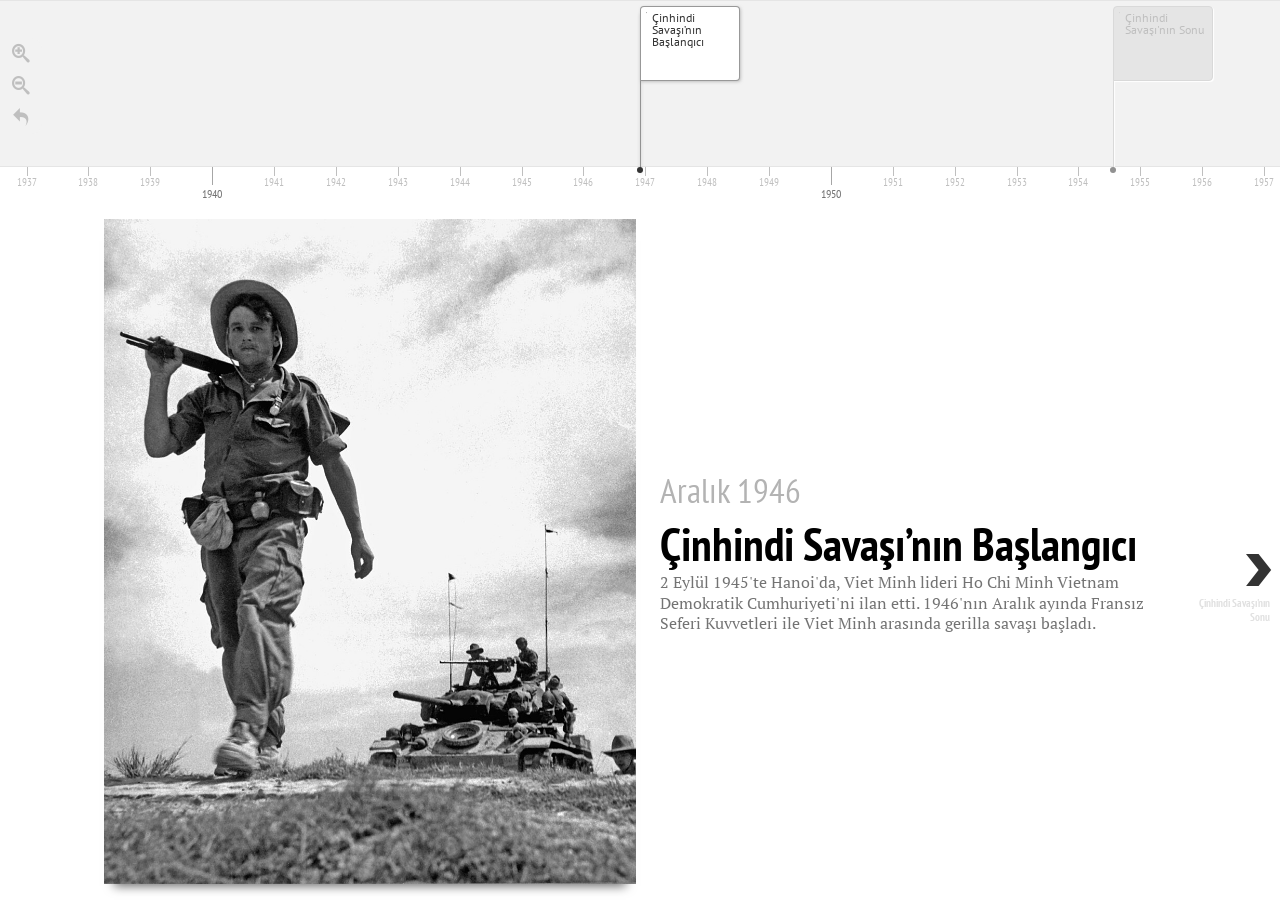
<file: index.html>
<!DOCTYPE html>
<html lang="tr" xmlns="http://www.w3.org/1999/xhtml">
<head><meta http-equiv="Content-Type" content="text/html; charset=utf-8" /><title>
</title>
	<link rel="canonical" href="https://ogmmateryal.eba.gov.tr" />
<meta name="apple-mobile-web-app-capable" content="yes" /><meta name="apple-touch-fullscreen" content="yes" /><meta name="viewport" content="width=device-width, initial-scale=1.0, maximum-scale=1.0" />
    <!-- CSS-->
    <link rel="stylesheet" href="panel/panel/js/timeline/css/timeline_v1.css" />
    <!--FONT-->
    <link rel="stylesheet" href="panel/panel/js/timeline/css/fonts/font.default_v1.css" />
    <!-- Style-->
    <style>
      html, body, form {
      	height:100%;
      	width:100%;
      	padding: 0px;
      	margin: 0px;
      }
      .tl-timeline {
      }
    </style>
    <!-- HTML5 shim, for IE6-8 support of HTML elements-->
    <!--if lt IE 9
    script(src='https://html5shim.googlecode.com/svn/trunk/html5.js')
    -->
    <script async="async" src="https://www.googletagmanager.com/gtag/js?id=UA-114103913-1"></script>
    <script>
        window.dataLayer = window.dataLayer || [];
        function gtag() { dataLayer.push(arguments); }
        gtag('js', new Date());
        gtag('config', 'UA-114103913-1');
    </script>
</head>
<body>
    <form method="post" action="index.html" id="form1">
<div class="aspNetHidden">
</div>
    <div id="timeline"></div>
    <!-- JavaScript-->
    <script src="panel/panel/js/timeline/js/timeline.js"></script>
    <script>
      var timeline = new TL.Timeline('timeline', 'panel/upload/temp/8047.js', {
      	timenav_position:"top"
      });
    </script>
<div class="aspNetHidden">
	<input type="hidden" name="__VIEWSTATEGENERATOR" id="__VIEWSTATEGENERATOR" value="EF9596D3" />
</div></form>

</html>
</file>
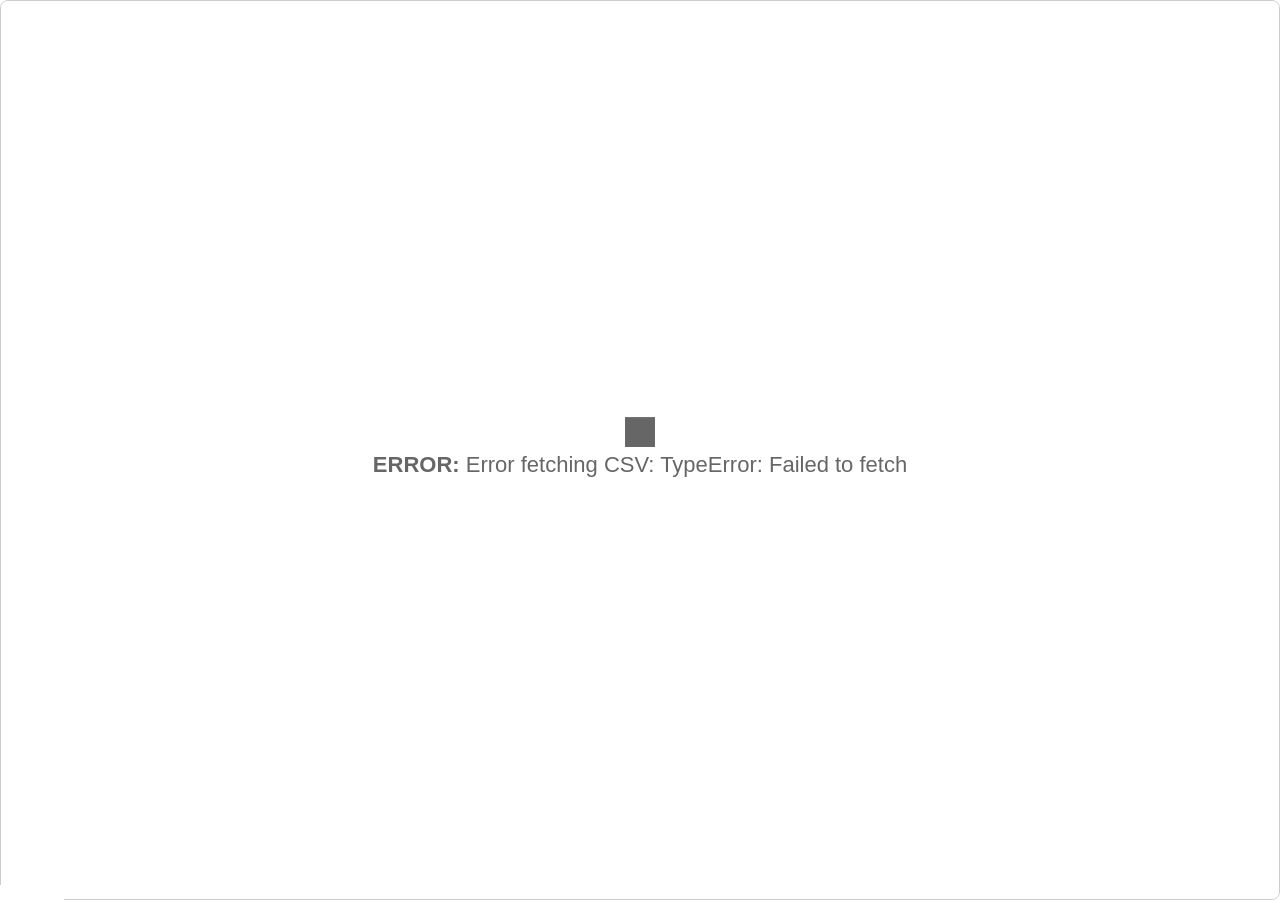
<file: index2.html>
<!DOCTYPE html>
<html lang="tr">
<head>
    <meta http-equiv="Content-Type" content="text/html; charset=UTF-8"/>
    <title>Zaman Çizelgesi</title>
    <link rel="canonical" href="https://cdn.knightlab.com" />
    <meta name="description" content="Zaman Çizelgesi">
    <meta name="apple-mobile-web-app-capable" content="yes">
    <meta name="apple-touch-fullscreen" content="yes">
    <meta name="viewport" content="width=device-width, initial-scale=1.0, maximum-scale=1.0">
    <meta name="author" content="Cresas emre">
    <meta name="author" content="Emre Çiftçioğlu">
    <!-- FAVICONS -->
    <link rel="apple-touch-icon" sizes="180x180" href="libs/orangeline/latest/assets/favicons/apple-touch-icon.png">
    <link rel="manifest" href="libs/orangeline/latest/assets/favicons/manifest.json">
    <link rel="mask-icon" href="libs/orangeline/latest/assets/favicons/safari-pinned-tab.svg" color="#5bbad5">
    
    <!-- Yerel JavaScript ve CSS Dosyaları -->
    <script id='timeline-script-tag' type="text/javascript" src="libs/timeline3/latest/js/timeline.js"></script>
    <link rel="stylesheet" href="libs/timeline3/latest/css/timeline.css">
    
    <base target="_blank">
    <!-- Style-->
    <style>
        html,
        body {
            width: 100%;
            height: 100%;
            padding: 0px;
            margin: 0px;
        }
        #timeline-embed {
            height: 100%;
        }
    </style>
    
    <style>
       .bottom-left-box {
            position: fixed;
            bottom: 0;
            left: 0;
            width: 1.7cm;
            height: 0.4cm;
            background-color: white;
            z-index: 9999; /* top */
        }
    </style>
</head>
<body>
    <!-- BEGIN Timeline Embed -->
    <div id="timeline-embed"></div>
    <div class="bottom-left-box"></div>
    <!-- Override -->
    <script type="text/javascript">
        function ready(tr) {
            if (document.readyState != 'loading') {
                tr();
            } else {
                document.addEventListener('DOMContentLoaded', tr);
            }
        }
        function setPageLanguage() {
            var lang = window.location.href.match(/&lang=([a-zA-Z]*?)&?/);
            if (lang) {
                document.getElementsByTagName('html')[0].setAttribute('lang', lang[1]);
            }
        }
        function computeEmbedPath() {
            var trim_point = window.location.href.indexOf('index.html');
            if (trim_point > 0) {
                return window.location.href.substring(0, trim_point); // supports https access via https://s3.amazonaws.com/cdn.knightlab.com/libs/timeline/latest/embed/index.html
            }
            return "https://cdn.knightlab.com/libs/timeline3/latest/";
        }
        function addOembedTag() {
            var oembed_link = document.createElement('link');
            oembed_link['rel'] = 'alternate';
            oembed_link['type'] = 'application/json+oembed';
            oembed_link['href'] = 'https://oembed.knightlab.com/timeline/?url=' + encodeURIComponent(window.location.href);
            document.head.appendChild(oembed_link);
        }
        function createEmbedDiv(containerId, width, height) {
            if (typeof(width) != 'string' && typeof(width) != 'number') {
                width = '100%'
            }
            if (typeof(height) != 'string' && typeof(height) != 'number') {
                height = '100%'
            }
            t = document.createElement('div');
            t.style.position = 'relative';
            te = document.getElementById(containerId);
            te.appendChild(t);
            te.classList.add("tl-timeline-embed");
            if (width.toString().match("%")) {
                te.style.width = width.split("%")[0] + "%";
            } else {
                width = Number(width) - 2;
                te.style.width = (width) + 'px';
            }
            if (height.toString().match("%")) {
                te.style.height = height;
                te.classList.add("tl-timeline-full-embed");
            } else if (width.toString().match("%")) {
                te.classList.add("tl-timeline-full-embed");
                height = Number(height) - 16;
                te.style.height = (height) + 'px';
            } else {
                height = height - 16;
                te.style.height = (height) + 'px';
            }
        }

        function optionsFromUrlParams() {
            var param_str = window.location.href.slice(window.location.href.indexOf('?') + 1);
            if (param_str.match('#')) {
                param_str = param_str.split('#')[0];
            }
            param_str = param_str.split('&');
            var url_vars = {}
            for (var i = 0; i < param_str.length; i++) {
                var uv = param_str[i].split('=');
                url_vars[uv[0]] = uv[1];
            }
            return url_vars;
        };

        ready(function() {
            setPageLanguage();
            var embed_path = computeEmbedPath();
            addOembedTag();
            var options = optionsFromUrlParams();
            createEmbedDiv('timeline-embed', options.width, options.height);
            
            // Spreadsheets LNK
            options.ga_measurement_id = 'G-LVEFKMG087';
            if (typeof options.source == 'undefined') {
                options.source = '1D4L2ZfekBLewFP47S8hEBaIEa49qRGDJkYBLqdIYbEg';
            }
            if (typeof options.font == 'undefined') {
                options.font = 'Default';
            }
            if (typeof options.lang == 'undefined') {
                options.lang = 'tr';
            }
            if (typeof options.initial_zoom == 'undefined') {
                options.initial_zoom = '2';
            }
            if (typeof options.height == 'undefined') {
                options.height = '650';
            }
            
            options.soundcite = true;
            window.options = options;
            window.timeline = new TL.Timeline('timeline-embed', options.source, options);
        });
    </script>
</body>
</html>
</file>
<file: panel/panel/js/timeline/css/timeline_v1.css>
/*
    TimelineJS - ver. 2017-12-15-16-48-40 - 2017-12-15
    Copyright (c) 2012-2016 Northwestern University
    a project of the Northwestern University Knight Lab, originally created by Zach Wise
    https://github.com/NUKnightLab/TimelineJS3
    This Source Code Form is subject to the terms of the Mozilla Public License, v. 2.0.
    If a copy of the MPL was not distributed with this file, You can obtain one at http://mozilla.org/MPL/2.0/.
*/
.tl-storyjs div * {
  -webkit-box-sizing: content-box;
  -moz-box-sizing: content-box;
  box-sizing: content-box;
}
.tl-storyjs .active,
.tl-storyjs .caption,
.tl-storyjs .content-container,
.tl-storyjs .credit,
.tl-storyjs .date,
.tl-storyjs .dot,
.tl-storyjs .era,
.tl-storyjs .flag,
.tl-storyjs .line,
.tl-storyjs .major,
.tl-storyjs .map,
.tl-storyjs .marker,
.tl-storyjs .media,
.tl-storyjs .message,
.tl-storyjs .minor,
.tl-storyjs .slider,
.tl-storyjs .start,
.tl-storyjs .text,
.tl-storyjs .time,
.tl-storyjs .title,
.tl-storyjs .tl-container,
.tl-storyjs .tl-feature,
.tl-storyjs .tl-feedback,
.tl-storyjs .tl-navigation,
.tl-storyjs .tl-slider,
.tl-storyjs .toolbar,
.tl-storyjs a,
.tl-storyjs abbr,
.tl-storyjs acronym,
.tl-storyjs address,
.tl-storyjs blockquote,
.tl-storyjs button,
.tl-storyjs caption,
.tl-storyjs cite,
.tl-storyjs code,
.tl-storyjs dd,
.tl-storyjs del,
.tl-storyjs dfn,
.tl-storyjs dl,
.tl-storyjs dt,
.tl-storyjs em,
.tl-storyjs fieldset,
.tl-storyjs form,
.tl-storyjs h1,
.tl-storyjs h2,
.tl-storyjs h3,
.tl-storyjs h4,
.tl-storyjs h5,
.tl-storyjs h6,
.tl-storyjs img,
.tl-storyjs label,
.tl-storyjs legend,
.tl-storyjs li,
.tl-storyjs ol,
.tl-storyjs p,
.tl-storyjs pre,
.tl-storyjs q,
.tl-storyjs s,
.tl-storyjs samp,
.tl-storyjs small,
.tl-storyjs strike,
.tl-storyjs strong,
.tl-storyjs sub,
.tl-storyjs sup,
.tl-storyjs table,
.tl-storyjs tbody,
.tl-storyjs td,
.tl-storyjs tfoot,
.tl-storyjs th,
.tl-storyjs thead,
.tl-storyjs tr,
.tl-storyjs tt,
.tl-storyjs ul,
.tl-storyjs var {
  margin: 0;
  padding: 0;
  border: 0;
  font-weight: 400;
  font-style: normal;
  font-size: 100%;
  line-height: 1;
  font-family: inherit;
  width: auto;
  float: none;
}
.tl-storyjs h1,
.tl-storyjs h2,
.tl-storyjs h3,
.tl-storyjs h4,
.tl-storyjs h5,
.tl-storyjs h6 {
  clear: none;
}
.tl-storyjs table {
  border-collapse: collapse;
  border-spacing: 0;
}
.tl-storyjs ol,
.tl-storyjs ul {
  list-style: none;
}
.tl-storyjs blockquote:after,
.tl-storyjs blockquote:before,
.tl-storyjs q:after,
.tl-storyjs q:before {
  content: "";
}
.tl-storyjs a:focus {
  outline: thin dotted;
}
.tl-storyjs a:active,
.tl-storyjs a:hover {
  outline: 0;
}
.tl-storyjs article,
.tl-storyjs aside,
.tl-storyjs details,
.tl-storyjs figcaption,
.tl-storyjs figure,
.tl-storyjs footer,
.tl-storyjs header,
.tl-storyjs hgroup,
.tl-storyjs nav,
.tl-storyjs section {
  display: block;
}
.tl-storyjs audio,
.tl-storyjs canvas,
.tl-storyjs video {
  display: inline-block;
}
.tl-storyjs audio:not([controls]) {
  display: none;
}
.tl-storyjs div {
  max-width: none;
}
.tl-storyjs sub,
.tl-storyjs sup {
  font-size: 75%;
  line-height: 0;
  position: relative;
  vertical-align: baseline;
}
.tl-storyjs sup {
  top: -0.5em;
}
.tl-storyjs sub {
  bottom: -0.25em;
}
.tl-storyjs img {
  border: 0;
  -ms-interpolation-mode: bicubic;
}
.tl-storyjs button,
.tl-storyjs input,
.tl-storyjs select,
.tl-storyjs textarea {
  font-size: 100%;
  margin: 0;
  vertical-align: baseline;
}
.tl-storyjs button,
.tl-storyjs input {
  line-height: normal;
}
.tl-storyjs button::-moz-focus-inner,
.tl-storyjs input::-moz-focus-inner {
  border: 0;
  padding: 0;
}
.tl-storyjs button,
.tl-storyjs input[type="button"],
.tl-storyjs input[type="reset"],
.tl-storyjs input[type="submit"] {
  cursor: pointer;
  -webkit-appearance: button;
}
.tl-storyjs input[type="search"] {
  -webkit-appearance: textfield;
  -webkit-box-sizing: content-box;
  -moz-box-sizing: content-box;
  box-sizing: content-box;
}
.tl-storyjs input[type="search"]::-webkit-search-decoration {
  -webkit-appearance: none;
}
.tl-storyjs textarea {
  overflow: auto;
  vertical-align: top;
}
.tl-timeline {
  font-family: "Helvetica Neue", Helvetica, Arial, sans-serif;
}
.tl-timeline h1,
.tl-timeline h2,
.tl-timeline h3,
.tl-timeline h4,
.tl-timeline h5,
.tl-timeline h6 {
  color: #000;
}
.tl-timeline h1,
.tl-timeline h2,
.tl-timeline h3 {
  font-size: 28px;
  line-height: 28px;
}
.tl-timeline h1 small,
.tl-timeline h2 small,
.tl-timeline h3 small {
  font-size: 24px;
  line-height: 24px;
}
.tl-timeline h4,
.tl-timeline h5,
.tl-timeline h6 {
  font-size: 24px;
  line-height: 24px;
  margin-bottom: 0;
}
.tl-timeline h4 small,
.tl-timeline h5 small,
.tl-timeline h6 small {
  font-size: 15px;
  line-height: 15px;
}
.tl-timeline h2.tl-headline-title {
  font-size: 38px;
  line-height: 38px;
}
.tl-timeline h2.tl-headline-title small {
  display: block;
  margin-top: 5px;
  font-size: 24px;
  line-height: 24px;
}
.tl-timeline h2 {
  margin-top: 20px;
  margin-bottom: 5px;
}
.tl-timeline p {
  margin-top: 5px;
  margin-bottom: 10px;
  font-size: 15px;
  line-height: 1.42857143;
  color: #666;
}
.tl-timeline p.lead {
  font-size: 24px;
}
.tl-timeline p a {
  color: #666;
  text-decoration: underline;
}
.tl-timeline p a:focus,
.tl-timeline p a:hover {
  color: #c34528;
}
@media (-webkit-min-device-pixel-ratio: 1.5), (min-resolution: 144dpi) {
  .tl-timeline p a {
    text-decoration: underline;
    background-image: none;
    text-shadow: none;
  }
  .tl-timeline p a:focus,
  .tl-timeline p a:hover {
    color: #c34528;
    text-decoration: underline;
  }
}
.tl-timeline b,
.tl-timeline strong {
  font-weight: 700;
}
.tl-timeline em,
.tl-timeline i {
  font-style: italic;
}
.tl-timeline a {
  text-decoration: none;
  color: #c34528;
}
.tl-timeline a:hover {
  text-decoration: underline;
  color: #6e2717;
}
.tl-timeline .tl-caption,
.tl-timeline .tl-credit,
.tl-timeline .tl-slidenav-next,
.tl-timeline .tl-slidenav-previous {
  font-size: 11px;
  line-height: 11px;
}
.tl-timeline .tl-caption a,
.tl-timeline .tl-credit a,
.tl-timeline .tl-slidenav-next a,
.tl-timeline .tl-slidenav-previous a {
  color: #000;
}
.tl-timeline .tl-makelink {
  word-break: break-all;
  word-break: break-word;
  -webkit-hyphens: auto;
  -moz-hyphens: auto;
  hyphens: auto;
}
.tl-timeline blockquote,
.tl-timeline blockquote p {
  font-family: Georgia, Times New Roman, Times, serif;
  color: #999;
  font-size: 24px;
  line-height: 24px;
  text-align: left;
  background: 0 0;
  border: 0;
  padding: 0;
}
.tl-timeline blockquote cite,
.tl-timeline blockquote p cite {
  font-family: "Helvetica Neue", Helvetica, Arial, sans-serif;
  font-size: 11px;
  color: #666;
  display: block;
  text-align: right;
  font-style: normal;
}
.tl-timeline blockquote cite:before,
.tl-timeline blockquote p cite:before {
  content: "\2014";
}
.tl-timeline blockquote p:before {
  content: open-quote;
  display: inline-block;
  font-size: 28px;
  position: relative;
  top: 8px;
  margin-right: 5px;
}
.tl-timeline blockquote p:after {
  content: close-quote;
  display: inline-block;
  font-size: 28px;
  position: relative;
  top: 8px;
  margin-left: 3px;
}
.tl-timeline blockquote {
  margin: 10px;
}
.tl-timeline blockquote p {
  margin: 0;
}
.tl-timeline .vcard {
  font-family: "Helvetica Neue", Helvetica, Arial, sans-serif;
  font-size: 15px;
  line-height: 15px;
  margin-bottom: 15px;
  margin-top: 10px;
}
.tl-timeline .vcard:after,
.tl-timeline .vcard:before {
  display: table;
  content: "";
}
.tl-timeline .vcard:after {
  clear: both;
}
.tl-timeline .vcard .twitter-date {
  text-align: left;
  font-size: 11px;
}
.tl-timeline .vcard .author {
  float: right;
}
.tl-timeline .vcard a {
  color: #333;
  text-decoration: none;
}
.tl-timeline .vcard a:hover {
  text-decoration: none;
}
.tl-timeline .vcard a:hover .fn,
.tl-timeline .vcard a:hover .nickname {
  color: #c34528;
}
.tl-timeline .vcard .fn,
.tl-timeline .vcard .nickname {
  padding-left: 42px;
}
.tl-timeline .vcard .fn {
  display: block;
  font-weight: 700;
}
.tl-timeline .vcard .nickname {
  margin-top: 1px;
  display: block;
  color: #666;
}
.tl-timeline .vcard .avatar {
  float: left;
  display: block;
  width: 32px;
  height: 32px;
}
.tl-timeline .vcard .avatar img {
  -moz-border-radius: 5px;
  -webkit-border-radius: 5px;
  border-radius: 5px;
}
.tl-timeline .tl-text ul {
  padding: 0;
  padding-left: 30px;
  margin: 0;
}
.tl-timeline .tl-text ul li {
  margin-bottom: 5px;
}
.tl-timeline .tl-button-calltoaction {
  cursor: pointer;
  font-weight: 700;
  padding-top: 10px;
  margin-bottom: 10px;
  padding-bottom: 10px;
}
.tl-timeline .tl-button-calltoaction .tl-button-calltoaction-text {
  display: inline-block;
  background-color: #c34528;
  color: #fff;
  padding: 10px 15px 10px 15px;
  border-radius: 7px;
}
.tl-timeline .tl-note {
  display: block;
  font-family: "Helvetica Neue", Helvetica, Arial, sans-serif;
  font-style: italic;
  background-color: #e6e6e6;
  font-size: 15px;
  line-height: 17px;
  padding: 10px;
  -webkit-border-radius: 7px;
  -moz-border-radius: 7px;
  border-radius: 7px;
  color: #8a6d3b;
  background-color: #fcf8e3;
  border: 1px solid #faebcc;
  text-shadow: none;
}
@media only screen and (max-width: 800px),
  only screen and (max-device-width: 800px) {
  .tl-timeline h1,
  .tl-timeline h2,
  .tl-timeline h3 {
    font-size: 28px;
    line-height: 28px;
  }
}
@media only screen and (max-width: 500px),
  only screen and (max-device-width: 500px) {
  .tl-timeline h1,
  .tl-timeline h2,
  .tl-timeline h3 {
    font-size: 24px;
    line-height: 24px;
  }
}
.tl-skinny h2 {
  margin-top: 0;
}
@font-face {
  font-family: tl-icons;
  src: url(icons/tl-icons.eot);
  src: url(icons/tl-icons_-iefix.eot) format("embedded-opentype"),
    url(icons/tl-icons.ttf) format("truetype"),
    url(icons/tl-icons.woff) format("woff"),
    url(icons/tl-icons.svg) format("svg");
  font-weight: 400;
  font-style: normal;
}
[class*=" tl-icon-"],
[class^="tl-icon-"] {
  font-family: tl-icons;
  speak: none;
  font-style: normal;
  font-weight: 400;
  font-variant: normal;
  text-transform: none;
  line-height: 1;
  -webkit-font-smoothing: antialiased;
  -moz-osx-font-smoothing: grayscale;
}
.tl-icon-vine:after {
  content: "\e64d";
}
.tl-icon-wikipedia:after {
  content: "\e64e";
}
.tl-icon-chevron-right:after {
  content: "\e64f";
}
.tl-icon-chevron-left:after {
  content: "\e650";
}
.tl-icon-youtube-logo:after {
  content: "\e651";
}
.tl-icon-foursquare:after {
  content: "\e652";
}
.tl-icon-camera-retro:after {
  content: "\e653";
}
.tl-icon-doc:after {
  content: "\e654";
}
.tl-icon-weibo:after {
  content: "\e655";
}
.tl-icon-resize-horizontal:after {
  content: "\e656";
}
.tl-icon-resize-vertical:after {
  content: "\e657";
}
.tl-icon-resize-full:after {
  content: "\e658";
}
.tl-icon-resize-small:after {
  content: "\e659";
}
.tl-icon-twitter:after {
  content: "\e62b";
}
.tl-icon-google-plus:after {
  content: "\e62c";
}
.tl-icon-video:after {
  content: "\e62d";
}
.tl-icon-youtube:after {
  content: "\e62d";
}
.tl-icon-plaintext:after {
  content: "\e62e";
}
.tl-icon-storify:after {
  content: "\e62e";
}
.tl-icon-image-v2:after {
  content: "\e62f";
}
.tl-icon-quote-v2:after {
  content: "\e630";
}
.tl-icon-zoom-in:after {
  content: "\e631";
}
.tl-icon-zoom-out:after {
  content: "\e632";
}
.tl-icon-list:after {
  content: "\e633";
}
.tl-icon-music:after {
  content: "\e634";
}
.tl-icon-spotify:after {
  content: "\e634";
}
.tl-icon-location:after {
  content: "\e635";
}
.tl-icon-googlemaps:after {
  content: "\e635";
}
.tl-icon-web:after {
  content: "\e636";
}
.tl-icon-share-v2:after {
  content: "\e637";
}
.tl-icon-soundcloud:after {
  content: "\e639";
}
.tl-icon-video-v2:after {
  content: "\e63a";
}
.tl-icon-dailymotion:after {
  content: "\e63a";
}
.tl-icon-tumblr:after {
  content: "\e63b";
}
.tl-icon-lastfm:after {
  content: "\e63c";
}
.tl-icon-github:after {
  content: "\e63d";
}
.tl-icon-goback:after {
  content: "\e63e";
}
.tl-icon-doc-v2:after {
  content: "\e63f";
}
.tl-icon-googledrive:after {
  content: "\e640";
}
.tl-icon-facebook:after {
  content: "\e641";
}
.tl-icon-flickr:after {
  content: "\e642";
}
.tl-icon-dribbble:after {
  content: "\e643";
}
.tl-icon-image:after {
  content: "\e605";
}
.tl-icon-vimeo:after {
  content: "\e606";
}
.tl-icon-instagram:after {
  content: "\e644";
}
.tl-icon-pinterest:after {
  content: "\e645";
}
.tl-icon-arrow-left:after {
  content: "\e646";
}
.tl-icon-arrow-down:after {
  content: "\e647";
}
.tl-icon-arrow-up:after {
  content: "\e648";
}
.tl-icon-arrow-right:after {
  content: "\e649";
}
.tl-icon-share:after {
  content: "\e64a";
}
.tl-icon-blockquote:after {
  content: "\e64b";
}
.tl-icon-evernote:after {
  content: "\e64c";
}
.tl-icon-mappin:after {
  content: "\e600";
}
.tl-icon-swipe-right:after {
  content: "\e601";
}
.tl-icon-swipe-left:after {
  content: "\e602";
}
.tl-icon-touch-spread:after {
  content: "\e603";
}
.tl-icon-touch-pinch:after {
  content: "\e604";
}
.tl-dragging {
  -webkit-touch-callout: none;
  -webkit-user-select: none;
  -moz-user-select: none;
  -ms-user-select: none;
  -o-user-select: none;
  user-select: none;
}
.tl-menubar {
  position: absolute;
  z-index: 11;
  text-align: center;
  color: #333;
  overflow: hidden;
  border-bottom-right-radius: 10px;
  border-top-right-radius: 10px;
  top: 100%;
  left: 50%;
  left: 0;
}
@keyframes invertToBlack {
  from {
    background-color: #fff;
  }
  to {
    background-color: #000;
  }
}
@-webkit-keyframes invertToBlack {
  from {
    background: #fff;
  }
  to {
    background: #000;
  }
}
@keyframes invertToWhite {
  from {
    background-color: #000;
  }
  to {
    background-color: #fff;
  }
}
@-webkit-keyframes invertToWhite {
  from {
    background: #000;
  }
  to {
    background: #fff;
  }
}
.tl-menubar-button {
  font-size: 18px;
  line-height: 18px;
  background-color: rgba(242, 242, 242, 0.9);
  cursor: pointer;
  padding: 6px 12px 6px 12px;
  display: inline-block;
  display: block;
  color: #bfbfbf;
}
.tl-menubar-button.tl-menubar-button-inactive {
  opacity: 0.33;
}
.tl-menubar-button:hover {
  background: #333;
  color: #fff;
}
.tl-menubar-button:hover.tl-menubar-button-inactive {
  color: #bfbfbf;
  background-color: rgba(242, 242, 242, 0.9);
}
.tl-mobile .tl-menubar-button {
  display: block;
}
.tl-mobile .tl-menubar-button:hover {
  background-color: rgba(242, 242, 242, 0.67);
  color: #737373;
}
.tl-mobile .tl-menubar-button:active {
  background: #c34528;
  color: #fff;
}
@keyframes invertToBlack {
  from {
    background-color: #fff;
  }
  to {
    background-color: #000;
  }
}
@-webkit-keyframes invertToBlack {
  from {
    background: #fff;
  }
  to {
    background: #000;
  }
}
@keyframes invertToWhite {
  from {
    background-color: #000;
  }
  to {
    background-color: #fff;
  }
}
@-webkit-keyframes invertToWhite {
  from {
    background: #000;
  }
  to {
    background: #fff;
  }
}
.tl-message,
.tl-message-full {
  width: 100%;
  height: 100%;
  position: absolute;
  display: table;
  overflow: hidden;
  top: 0;
  left: 0;
  z-index: 99;
  margin: auto;
  text-align: center;
}
.tl-message .tl-message-container,
.tl-message-full .tl-message-container {
  padding: 20px;
  margin: 20px;
  text-align: center;
  vertical-align: middle;
  display: table-cell;
}
.tl-message .tl-message-container .tl-message-content,
.tl-message-full .tl-message-container .tl-message-content {
  color: #666;
  text-align: center;
  font-size: 11px;
  line-height: 13px;
  text-transform: uppercase;
  margin-top: 7.5px;
  margin-bottom: 7.5px;
  text-shadow: 1px 1px 1px #fff;
}
.tl-message .tl-message-container .tl-message-content strong,
.tl-message-full .tl-message-container .tl-message-content strong {
  text-transform: uppercase;
}
.tl-message .tl-message-container .tl-loading-icon,
.tl-message-full .tl-message-container .tl-loading-icon {
  width: 30px;
  height: 30px;
  background-color: #666;
  vertical-align: middle;
  -webkit-box-shadow: inset 0 1px 2px rgba(255, 255, 255, 0.1);
  -moz-box-shadow: inset 0 1px 2px rgba(255, 255, 255, 0.1);
  box-shadow: inset 0 1px 2px rgba(255, 255, 255, 0.1);
  margin-left: auto;
  margin-right: auto;
  text-align: center;
  -webkit-animation: rotateplane 1.2s infinite ease-in-out;
  animation: rotateplane 1.2s infinite ease-in-out;
}
@-webkit-keyframes rotateplane {
  0% {
    -webkit-transform: perspective(120px);
  }
  50% {
    -webkit-transform: perspective(120px) rotateY(180deg);
  }
  100% {
    -webkit-transform: perspective(120px) rotateY(180deg) rotateX(180deg);
  }
}
@keyframes rotateplane {
  0% {
    transform: perspective(120px) rotateX(0) rotateY(0);
  }
  50% {
    transform: perspective(120px) rotateX(-180.1deg) rotateY(0);
  }
  100% {
    transform: perspective(120px) rotateX(-180deg) rotateY(-179.9deg);
  }
}
.tl-message-full {
  background-color: rgba(255, 255, 255, 0.8);
}
.tl-message-full [class*=" tl-icon-"],
.tl-message-full [class^="tl-icon-"] {
  color: #666;
  font-size: 72px;
}
.tl-message-full .tl-message-container .tl-message-content {
  font-size: 22px;
  line-height: 22px;
  text-shadow: none;
  color: #666;
  text-transform: none;
  font-weight: 400;
}
.tl-message-full .tl-message-container .tl-message-content .tl-button {
  display: inline-block;
  cursor: pointer;
  background-color: #fff;
  color: #333;
  padding: 10px;
  margin-top: 10px;
  -webkit-border-radius: 7px;
  -moz-border-radius: 7px;
  border-radius: 7px;
}
.tl-timenav {
  width: 100%;
  background-color: #f2f2f2;
  position: relative;
  overflow: hidden;
  border-top: 1px solid #e5e5e5;
}
.tl-timenav .tl-attribution {
  cursor: pointer;
  z-index: 9;
  position: absolute;
  bottom: 2px;
  left: 0;
  font-size: 10px;
  line-height: 10px;
  font-family: "Helvetica Neue", Helvetica, Arial, sans-serif !important;
  background-color: rgba(255, 255, 255, 0.85);
  padding: 3px;
}
.tl-timenav .tl-attribution a {
  color: #ccc;
}
.tl-timenav .tl-attribution a:hover {
  color: #000;
  text-decoration: none;
}
.tl-timenav .tl-attribution a:hover .tl-knightlab-logo {
  background-color: #c34528;
}
.tl-timenav .tl-attribution .tl-knightlab-logo {
  display: inline-block;
  vertical-align: middle;
  height: 8px;
  width: 8px;
  margin-right: 3px;
  background-color: #c34528;
  background-color: #ccc;
  transform: rotate(45deg);
  -ms-transform: rotate(45deg);
  -webkit-transform: rotate(45deg);
}
.tl-timenav .tl-timenav-line {
  position: absolute;
  top: 0;
  left: 50%;
  width: 1px;
  height: 100%;
  background-color: #d9d9d9;
  z-index: 2;
  display: none;
}
.tl-timenav .tl-timenav-line:after,
.tl-timenav .tl-timenav-line:before {
  font-family: tl-icons;
  speak: none;
  font-style: normal;
  font-weight: 400;
  font-variant: normal;
  text-transform: none;
  line-height: 1;
  -webkit-font-smoothing: antialiased;
  -moz-osx-font-smoothing: grayscale;
  color: #c34528;
  font-size: 32px;
  line-height: 32px;
  position: absolute;
  left: -14px;
}
.tl-timenav .tl-timenav-line:before {
  top: -10px;
}
.tl-timenav .tl-timenav-line:after {
  content: "\e648";
  bottom: 24px;
}
.tl-timenav .tl-timenav-slider {
  position: absolute;
  height: 100%;
  width: 100%;
  top: 0;
}
.tl-timenav .tl-timenav-slider.tl-timenav-slider-animate {
  -webkit-transition: all 1s cubic-bezier(0.77, 0, 0.175, 1);
  -moz-transition: all 1s cubic-bezier(0.77, 0, 0.175, 1);
  -o-transition: all 1s cubic-bezier(0.77, 0, 0.175, 1);
  transition: all 1s cubic-bezier(0.77, 0, 0.175, 1);
  -webkit-transition-timing-function: cubic-bezier(0.77, 0, 0.175, 1);
  -moz-transition-timing-function: cubic-bezier(0.77, 0, 0.175, 1);
  -o-transition-timing-function: cubic-bezier(0.77, 0, 0.175, 1);
  transition-timing-function: cubic-bezier(0.77, 0, 0.175, 1);
}
.tl-timenav .tl-timenav-slider .tl-timenav-slider-background {
  position: absolute;
  height: 100%;
  width: 100%;
  cursor: move;
  z-index: 6;
}
.tl-timenav .tl-timenav-slider .tl-timenav-container-mask {
  position: absolute;
  height: 100%;
  top: 0;
}
.tl-timenav
  .tl-timenav-slider
  .tl-timenav-container-mask
  .tl-timenav-container {
  position: absolute;
  height: 100%;
}
.tl-timenav
  .tl-timenav-slider
  .tl-timenav-container-mask
  .tl-timenav-container
  .tl-timenav-item-container {
  position: absolute;
  height: 100%;
}
.tl-timemarker {
  height: 100%;
  position: absolute;
  top: 0;
  left: 0;
  cursor: pointer;
  -webkit-transition: left 1s cubic-bezier(0.77, 0, 0.175, 1),
    top 0.5s cubic-bezier(0.77, 0, 0.175, 1),
    height 0.5s cubic-bezier(0.77, 0, 0.175, 1),
    width 1s cubic-bezier(0.77, 0, 0.175, 1);
  -moz-transition: left 1s cubic-bezier(0.77, 0, 0.175, 1),
    top 0.5s cubic-bezier(0.77, 0, 0.175, 1),
    height 0.5s cubic-bezier(0.77, 0, 0.175, 1),
    width 1s cubic-bezier(0.77, 0, 0.175, 1);
  -o-transition: left 1s cubic-bezier(0.77, 0, 0.175, 1),
    top 0.5s cubic-bezier(0.77, 0, 0.175, 1),
    height 0.5s cubic-bezier(0.77, 0, 0.175, 1),
    width 1s cubic-bezier(0.77, 0, 0.175, 1);
  transition: left 1s cubic-bezier(0.77, 0, 0.175, 1),
    top 0.5s cubic-bezier(0.77, 0, 0.175, 1),
    height 0.5s cubic-bezier(0.77, 0, 0.175, 1),
    width 1s cubic-bezier(0.77, 0, 0.175, 1);
  -webkit-transition-timing-function: cubic-bezier(0.77, 0, 0.175, 1);
  -moz-transition-timing-function: cubic-bezier(0.77, 0, 0.175, 1);
  -o-transition-timing-function: cubic-bezier(0.77, 0, 0.175, 1);
  transition-timing-function: cubic-bezier(0.77, 0, 0.175, 1);
}
.tl-timemarker.tl-timemarker-fast {
  -webkit-transition: top 0.5s cubic-bezier(0.77, 0, 0.175, 1),
    height 0.5s cubic-bezier(0.77, 0, 0.175, 1),
    width 0.5s cubic-bezier(0.77, 0, 0.175, 1);
  -moz-transition: top 0.5s cubic-bezier(0.77, 0, 0.175, 1),
    height 0.5s cubic-bezier(0.77, 0, 0.175, 1),
    width 0.5s cubic-bezier(0.77, 0, 0.175, 1);
  -o-transition: top 0.5s cubic-bezier(0.77, 0, 0.175, 1),
    height 0.5s cubic-bezier(0.77, 0, 0.175, 1),
    width 0.5s cubic-bezier(0.77, 0, 0.175, 1);
  transition: top 0.5s cubic-bezier(0.77, 0, 0.175, 1),
    height 0.5s cubic-bezier(0.77, 0, 0.175, 1),
    width 0.5s cubic-bezier(0.77, 0, 0.175, 1);
  -webkit-transition-timing-function: cubic-bezier(0.77, 0, 0.175, 1);
  -moz-transition-timing-function: cubic-bezier(0.77, 0, 0.175, 1);
  -o-transition-timing-function: cubic-bezier(0.77, 0, 0.175, 1);
  transition-timing-function: cubic-bezier(0.77, 0, 0.175, 1);
}
.tl-timemarker.tl-timemarker-fast .tl-timemarker-content-container {
  -webkit-transition: width 0.5s cubic-bezier(0.77, 0, 0.175, 1),
    height 0.5s cubic-bezier(0.77, 0, 0.175, 1);
  -moz-transition: width 0.5s cubic-bezier(0.77, 0, 0.175, 1),
    height 0.5s cubic-bezier(0.77, 0, 0.175, 1);
  -o-transition: width 0.5s cubic-bezier(0.77, 0, 0.175, 1),
    height 0.5s cubic-bezier(0.77, 0, 0.175, 1);
  transition: width 0.5s cubic-bezier(0.77, 0, 0.175, 1),
    height 0.5s cubic-bezier(0.77, 0, 0.175, 1);
}
.tl-timemarker.tl-timemarker-fast .tl-timemarker-timespan {
  -webkit-transition: height 0.5s cubic-bezier(0.77, 0, 0.175, 1),
    width 0.5s cubic-bezier(0.77, 0, 0.175, 1);
  -moz-transition: height 0.5s cubic-bezier(0.77, 0, 0.175, 1),
    width 0.5s cubic-bezier(0.77, 0, 0.175, 1);
  -o-transition: height 0.5s cubic-bezier(0.77, 0, 0.175, 1),
    width 0.5s cubic-bezier(0.77, 0, 0.175, 1);
  transition: height 0.5s cubic-bezier(0.77, 0, 0.175, 1),
    width 0.5s cubic-bezier(0.77, 0, 0.175, 1);
}
.tl-timemarker .tl-timemarker-timespan {
  pointer-events: none;
  position: absolute;
  margin: 0;
  width: 100%;
  height: 100%;
  background-color: rgba(229, 229, 229, 0.15);
  border-top-right-radius: 4px;
  border-top-left-radius: 4px;
  -webkit-transition: height 0.5s cubic-bezier(0.77, 0, 0.175, 1),
    width 1s cubic-bezier(0.77, 0, 0.175, 1);
  -moz-transition: height 0.5s cubic-bezier(0.77, 0, 0.175, 1),
    width 1s cubic-bezier(0.77, 0, 0.175, 1);
  -o-transition: height 0.5s cubic-bezier(0.77, 0, 0.175, 1),
    width 1s cubic-bezier(0.77, 0, 0.175, 1);
  transition: height 0.5s cubic-bezier(0.77, 0, 0.175, 1),
    width 1s cubic-bezier(0.77, 0, 0.175, 1);
  -webkit-transition-timing-function: cubic-bezier(0.77, 0, 0.175, 1);
  -moz-transition-timing-function: cubic-bezier(0.77, 0, 0.175, 1);
  -o-transition-timing-function: cubic-bezier(0.77, 0, 0.175, 1);
  transition-timing-function: cubic-bezier(0.77, 0, 0.175, 1);
}
.tl-timemarker .tl-timemarker-timespan .tl-timemarker-timespan-content {
  display: none;
  position: absolute;
  width: 100%;
  background-color: #e5e5e5;
  border-top-left-radius: 4px;
  border-top-right-radius: 4px;
  height: 100px;
  box-sizing: border-box;
}
.tl-timemarker .tl-timemarker-line-right {
  display: none;
  right: 0;
}
.tl-timemarker .tl-timemarker-line-left {
  width: 1px;
  left: 0;
}
.tl-timemarker .tl-timemarker-line-left,
.tl-timemarker .tl-timemarker-line-right {
  margin-top: 7px;
  -webkit-box-sizing: border-box;
  -moz-box-sizing: border-box;
  box-sizing: border-box;
  border-left: 1px solid #d9d9d9;
  z-index: 5;
  content: " ";
  position: absolute;
  height: 100%;
  -webkit-touch-callout: none;
  -webkit-user-select: none;
  -khtml-user-select: none;
  -moz-user-select: none;
  -ms-user-select: none;
  user-select: none;
  box-shadow: 1px 1px 1px #fff;
}
.tl-timemarker .tl-timemarker-line-left:after,
.tl-timemarker .tl-timemarker-line-right:after {
  display: block;
  content: " ";
  position: absolute;
  left: -4px;
  bottom: 0;
  height: 6px;
  width: 6px;
  background-color: #919191;
  z-index: 8;
  -webkit-border-radius: 50%;
  -moz-border-radius: 50%;
  border-radius: 50%;
}
.tl-timemarker .tl-timemarker-content-container {
  position: absolute;
  background-color: #e5e5e5;
  border: 0;
  border-top-left-radius: 4px;
  border-top-right-radius: 4px;
  border-bottom-right-radius: 4px;
  height: 100%;
  width: 100px;
  overflow: hidden;
  z-index: 6;
  -webkit-transition: height 0.5s cubic-bezier(0.77, 0, 0.175, 1),
    width 1s cubic-bezier(0.77, 0, 0.175, 1);
  -moz-transition: height 0.5s cubic-bezier(0.77, 0, 0.175, 1),
    width 1s cubic-bezier(0.77, 0, 0.175, 1);
  -o-transition: height 0.5s cubic-bezier(0.77, 0, 0.175, 1),
    width 1s cubic-bezier(0.77, 0, 0.175, 1);
  transition: height 0.5s cubic-bezier(0.77, 0, 0.175, 1),
    width 1s cubic-bezier(0.77, 0, 0.175, 1);
  -webkit-transition-timing-function: cubic-bezier(0.77, 0, 0.175, 1);
  -moz-transition-timing-function: cubic-bezier(0.77, 0, 0.175, 1);
  -o-transition-timing-function: cubic-bezier(0.77, 0, 0.175, 1);
  transition-timing-function: cubic-bezier(0.77, 0, 0.175, 1);
  box-sizing: border-box;
  border: 1px solid #d9d9d9;
  box-shadow: 1px 1px 1px #fff;
}
.tl-timemarker .tl-timemarker-content-container:hover {
  z-index: 9;
}
.tl-timemarker .tl-timemarker-content-container .tl-timemarker-content {
  position: relative;
  overflow: hidden;
  height: 100%;
  z-index: 8;
  padding: 5px;
  -webkit-box-sizing: border-box;
  -moz-box-sizing: border-box;
  box-sizing: border-box;
}
.tl-timemarker
  .tl-timemarker-content-container
  .tl-timemarker-content
  .tl-timemarker-text {
  overflow: hidden;
  position: relative;
}
.tl-timemarker
  .tl-timemarker-content-container
  .tl-timemarker-content
  .tl-timemarker-text
  h2.tl-headline,
.tl-timemarker
  .tl-timemarker-content-container
  .tl-timemarker-content
  .tl-timemarker-text
  h2.tl-headline
  p {
  display: -webkit-box;
  line-clamp: 2;
  -webkit-line-clamp: 2;
  box-orient: vertical;
  -webkit-box-orient: vertical;
  text-overflow: ellipsis;
  font-size: 12px;
  line-height: 12px;
  height: 100%;
  overflow: hidden;
  font-weight: 400;
  margin: 0;
  color: #bfbfbf;
  position: relative;
}
.tl-timemarker
  .tl-timemarker-content-container
  .tl-timemarker-content
  .tl-timemarker-text
  h2.tl-headline
  p.tl-headline-fadeout:after,
.tl-timemarker
  .tl-timemarker-content-container
  .tl-timemarker-content
  .tl-timemarker-text
  h2.tl-headline.tl-headline-fadeout:after {
  content: "";
  text-align: right;
  position: absolute;
  bottom: 0;
  right: 0;
  width: 100%;
  height: 50%;
  background: -moz-linear-gradient(top, rgba(229, 229, 229, 0) 0, #e5e5e5 50%);
  background: -webkit-gradient(
    linear,
    left top,
    left bottom,
    color-stop(0, rgba(229, 229, 229, 0)),
    color-stop(50%, #e5e5e5)
  );
  background: -webkit-linear-gradient(
    top,
    rgba(229, 229, 229, 0) 0,
    #e5e5e5 50%
  );
  background: -o-linear-gradient(top, rgba(229, 229, 229, 0) 0, #e5e5e5 50%);
  background: -ms-linear-gradient(top, rgba(229, 229, 229, 0) 0, #e5e5e5 50%);
  background: linear-gradient(to bottom, rgba(229, 229, 229, 0) 0, #e5e5e5 50%);
  filter: progid:DXImageTransform.Microsoft.gradient(startColorstr='@thecolor', endColorstr='@thecolor', GradientType=0);
}
.tl-timemarker
  .tl-timemarker-content-container
  .tl-timemarker-content
  .tl-timemarker-media-container {
  float: left;
  max-width: 24px;
  max-height: 24px;
  overflow: hidden;
  margin-right: 5px;
  height: 100%;
  -webkit-box-sizing: border-box;
  -moz-box-sizing: border-box;
  box-sizing: border-box;
}
.tl-timemarker
  .tl-timemarker-content-container
  .tl-timemarker-content
  .tl-timemarker-media-container
  .tl-timemarker-media {
  max-width: 24px;
  max-height: 100%;
  opacity: 0.25;
}
.tl-timemarker
  .tl-timemarker-content-container
  .tl-timemarker-content
  .tl-timemarker-media-container
  [class*=" tl-icon-"],
.tl-timemarker
  .tl-timemarker-content-container
  .tl-timemarker-content
  .tl-timemarker-media-container
  [class^="tl-icon-"] {
  display: block;
  font-size: 1px;
  color: #bfbfbf;
  margin-top: 0;
}
.tl-timemarker
  .tl-timemarker-content-container
  .tl-timemarker-content
  .tl-timemarker-media-container
  .tl-icon-wikipedia {
  font-size: 16px;
}
.tl-timemarker
  .tl-timemarker-content-container
  .tl-timemarker-content.tl-timemarker-content-small
  .tl-timemarker-text
  h2.tl-headline {
  display: block;
  white-space: nowrap;
  text-overflow: ellipsis;
}
.tl-timemarker
  .tl-timemarker-content-container
  .tl-timemarker-content.tl-timemarker-content-small
  .tl-timemarker-media-container
  [class*=" tl-icon-"],
.tl-timemarker
  .tl-timemarker-content-container
  .tl-timemarker-content.tl-timemarker-content-small
  .tl-timemarker-media-container
  [class^="tl-icon-"] {
  font-size: 12px;
}
.tl-timemarker:hover .tl-timemarker-timespan {
  background-color: rgba(191, 191, 191, 0.15);
}
.tl-timemarker:hover .tl-timemarker-timespan .tl-timemarker-timespan-content {
  background-color: #bfbfbf;
}
.tl-timemarker:hover .tl-timemarker-timespan .tl-timemarker-line-left,
.tl-timemarker:hover .tl-timemarker-timespan .tl-timemarker-line-right {
  border-color: #a6a6a6;
}
.tl-timemarker:hover .tl-timemarker-timespan .tl-timemarker-line-left:after,
.tl-timemarker:hover .tl-timemarker-timespan .tl-timemarker-line-right:after {
  background-color: #3d3d3d;
}
.tl-timemarker:hover .tl-timemarker-content-container {
  background-color: #bfbfbf;
  border-color: #a6a6a6;
  -webkit-transition: height 250ms cubic-bezier(0.77, 0, 0.175, 1),
    width 250ms cubic-bezier(0.77, 0, 0.175, 1);
  -moz-transition: height 250ms cubic-bezier(0.77, 0, 0.175, 1),
    width 250ms cubic-bezier(0.77, 0, 0.175, 1);
  -o-transition: height 250ms cubic-bezier(0.77, 0, 0.175, 1),
    width 250ms cubic-bezier(0.77, 0, 0.175, 1);
  transition: height 250ms cubic-bezier(0.77, 0, 0.175, 1),
    width 250ms cubic-bezier(0.77, 0, 0.175, 1);
}
.tl-timemarker:hover
  .tl-timemarker-content-container.tl-timemarker-content-container-small {
  width: 200px;
}
.tl-timemarker:hover
  .tl-timemarker-content-container
  .tl-timemarker-content
  .tl-timemarker-text
  h2.tl-headline {
  color: #fff;
}
.tl-timemarker:hover
  .tl-timemarker-content-container
  .tl-timemarker-content
  .tl-timemarker-text
  h2.tl-headline.tl-headline-fadeout:after {
  background: -moz-linear-gradient(top, rgba(191, 191, 191, 0) 0, #bfbfbf 80%);
  background: -webkit-gradient(
    linear,
    left top,
    left bottom,
    color-stop(0, rgba(191, 191, 191, 0)),
    color-stop(80%, #bfbfbf)
  );
  background: -webkit-linear-gradient(
    top,
    rgba(191, 191, 191, 0) 0,
    #bfbfbf 80%
  );
  background: -o-linear-gradient(top, rgba(191, 191, 191, 0) 0, #bfbfbf 80%);
  background: -ms-linear-gradient(top, rgba(191, 191, 191, 0) 0, #bfbfbf 80%);
  background: linear-gradient(to bottom, rgba(191, 191, 191, 0) 0, #bfbfbf 80%);
  filter: progid:DXImageTransform.Microsoft.gradient(startColorstr='@thecolor', endColorstr='@thecolor', GradientType=0);
}
.tl-timemarker:hover
  .tl-timemarker-content-container
  .tl-timemarker-content
  .tl-timemarker-media-container
  .tl-timemarker-media {
  opacity: 1;
}
.tl-timemarker:hover
  .tl-timemarker-content-container
  .tl-timemarker-content
  .tl-timemarker-media-container
  [class*=" tl-icon-"],
.tl-timemarker:hover
  .tl-timemarker-content-container
  .tl-timemarker-content
  .tl-timemarker-media-container
  [class^="tl-icon-"] {
  color: #fff;
}
.tl-timemarker:hover.tl-timemarker-active
  .tl-timemarker-content-container
  .tl-timemarker-content
  .tl-timemarker-text
  h2.tl-headline.tl-headline-fadeout:after {
  background: -moz-linear-gradient(top, rgba(255, 255, 255, 0) 0, #fff 80%);
  background: -webkit-gradient(
    linear,
    left top,
    left bottom,
    color-stop(0, rgba(255, 255, 255, 0)),
    color-stop(80%, #fff)
  );
  background: -webkit-linear-gradient(top, rgba(255, 255, 255, 0) 0, #fff 80%);
  background: -o-linear-gradient(top, rgba(255, 255, 255, 0) 0, #fff 80%);
  background: -ms-linear-gradient(top, rgba(255, 255, 255, 0) 0, #fff 80%);
  background: linear-gradient(to bottom, rgba(255, 255, 255, 0) 0, #fff 80%);
  filter: progid:DXImageTransform.Microsoft.gradient(startColorstr='@thecolor', endColorstr='@thecolor', GradientType=0);
}
.tl-timemarker:hover.tl-timemarker-active .tl-timemarker-line-left,
.tl-timemarker:hover.tl-timemarker-active .tl-timemarker-line-right {
  border-color: #000;
}
.tl-timemarker:hover.tl-timemarker-active .tl-timemarker-line-left:after,
.tl-timemarker:hover.tl-timemarker-active .tl-timemarker-line-right:after {
  background-color: #000;
}
.tl-timemarker.tl-timemarker-active .tl-timemarker-timespan {
  background-color: rgba(255, 255, 255, 0.5);
  z-index: 8;
}
.tl-timemarker.tl-timemarker-active
  .tl-timemarker-timespan
  .tl-timemarker-timespan-content {
  background-color: #333;
}
.tl-timemarker.tl-timemarker-active .tl-timemarker-line-left,
.tl-timemarker.tl-timemarker-active .tl-timemarker-line-right {
  border-color: rgba(51, 51, 51, 0.5);
  border-width: 1px;
  z-index: 8;
  box-shadow: 0 1px 3px rgba(145, 145, 145, 0.5);
}
.tl-timemarker.tl-timemarker-active .tl-timemarker-line-left:after,
.tl-timemarker.tl-timemarker-active .tl-timemarker-line-right:after {
  background-color: #333;
}
.tl-timemarker.tl-timemarker-active .tl-timemarker-content-container {
  background-color: #fff;
  color: #333;
  z-index: 9;
  border-color: rgba(51, 51, 51, 0.5);
  box-shadow: 1px 1px 3px rgba(145, 145, 145, 0.5);
}
.tl-timemarker.tl-timemarker-active
  .tl-timemarker-content-container
  .tl-timemarker-content
  .tl-timemarker-text
  h2.tl-headline {
  color: #333;
}
.tl-timemarker.tl-timemarker-active
  .tl-timemarker-content-container
  .tl-timemarker-content
  .tl-timemarker-text
  h2.tl-headline.tl-headline-fadeout:after {
  background: -moz-linear-gradient(top, rgba(255, 255, 255, 0) 0, #fff 80%);
  background: -webkit-gradient(
    linear,
    left top,
    left bottom,
    color-stop(0, rgba(255, 255, 255, 0)),
    color-stop(80%, #fff)
  );
  background: -webkit-linear-gradient(top, rgba(255, 255, 255, 0) 0, #fff 80%);
  background: -o-linear-gradient(top, rgba(255, 255, 255, 0) 0, #fff 80%);
  background: -ms-linear-gradient(top, rgba(255, 255, 255, 0) 0, #fff 80%);
  background: linear-gradient(to bottom, rgba(255, 255, 255, 0) 0, #fff 80%);
  filter: progid:DXImageTransform.Microsoft.gradient(startColorstr='@thecolor', endColorstr='@thecolor', GradientType=0);
}
.tl-timemarker.tl-timemarker-active
  .tl-timemarker-content-container
  .tl-timemarker-content
  .tl-timemarker-media-container
  .tl-timemarker-media {
  opacity: 1;
}
.tl-timemarker.tl-timemarker-active
  .tl-timemarker-content-container
  .tl-timemarker-content
  .tl-timemarker-media-container
  [class*=" tl-icon-"],
.tl-timemarker.tl-timemarker-active
  .tl-timemarker-content-container
  .tl-timemarker-content
  .tl-timemarker-media-container
  [class^="tl-icon-"] {
  color: #333;
}
.tl-timemarker.tl-timemarker-with-end
  .tl-timemarker-timespan
  .tl-timemarker-timespan-content {
  display: block;
}
.tl-timemarker.tl-timemarker-with-end
  .tl-timemarker-timespan
  .tl-timemarker-line-left,
.tl-timemarker.tl-timemarker-with-end
  .tl-timemarker-timespan
  .tl-timemarker-line-right {
  z-index: 5;
}
.tl-timemarker.tl-timemarker-with-end .tl-timemarker-timespan:after {
  display: block;
  content: " ";
  position: absolute;
  left: 0;
  bottom: -7px;
  height: 6px;
  width: 100%;
  background-color: rgba(115, 115, 115, 0.15);
  z-index: 6;
  -webkit-border-radius: 7px;
  -moz-border-radius: 7px;
  border-radius: 7px;
}
.tl-timemarker.tl-timemarker-with-end
  .tl-timemarker-content-container.tl-timemarker-content-container-long {
  box-shadow: none;
}
.tl-timemarker.tl-timemarker-with-end .tl-timemarker-line-right {
  display: block;
}
.tl-timemarker.tl-timemarker-with-end .tl-timemarker-line-left {
  box-shadow: none;
}
.tl-timemarker.tl-timemarker-with-end:hover .tl-timemarker-timespan:after {
  background-color: rgba(0, 0, 0, 0.25);
}
.tl-timemarker.tl-timemarker-with-end.tl-timemarker-active
  .tl-timemarker-timespan:after {
  background-color: rgba(51, 51, 51, 0.5);
}
.tl-timemarker.tl-timemarker-with-end.tl-timemarker-active
  .tl-timemarker-line-left,
.tl-timemarker.tl-timemarker-with-end.tl-timemarker-active
  .tl-timemarker-line-right {
  border-width: 1px;
}
.tl-timemarker.tl-timemarker-with-end.tl-timemarker-active
  .tl-timemarker-line-left:after,
.tl-timemarker.tl-timemarker-with-end.tl-timemarker-active
  .tl-timemarker-line-right:after {
  background-color: #333 !important;
}
.tl-timemarker.tl-timemarker-with-end.tl-timemarker-active
  .tl-timemarker-line-left {
  box-shadow: none;
}
.tl-timemarker.tl-timemarker-with-end.tl-timemarker-active:hover
  .tl-timemarker-timespan:after {
  background-color: rgba(51, 51, 51, 0.5);
}
.tl-timeera {
  height: 100%;
  height: 40px;
  position: absolute;
  bottom: 0;
  left: 0;
  pointer-events: none;
  z-index: 3;
  -webkit-transition: left 1s cubic-bezier(0.77, 0, 0.175, 1),
    top 0.5s cubic-bezier(0.77, 0, 0.175, 1),
    height 0.5s cubic-bezier(0.77, 0, 0.175, 1),
    width 1s cubic-bezier(0.77, 0, 0.175, 1);
  -moz-transition: left 1s cubic-bezier(0.77, 0, 0.175, 1),
    top 0.5s cubic-bezier(0.77, 0, 0.175, 1),
    height 0.5s cubic-bezier(0.77, 0, 0.175, 1),
    width 1s cubic-bezier(0.77, 0, 0.175, 1);
  -o-transition: left 1s cubic-bezier(0.77, 0, 0.175, 1),
    top 0.5s cubic-bezier(0.77, 0, 0.175, 1),
    height 0.5s cubic-bezier(0.77, 0, 0.175, 1),
    width 1s cubic-bezier(0.77, 0, 0.175, 1);
  transition: left 1s cubic-bezier(0.77, 0, 0.175, 1),
    top 0.5s cubic-bezier(0.77, 0, 0.175, 1),
    height 0.5s cubic-bezier(0.77, 0, 0.175, 1),
    width 1s cubic-bezier(0.77, 0, 0.175, 1);
  -webkit-transition-timing-function: cubic-bezier(0.77, 0, 0.175, 1);
  -moz-transition-timing-function: cubic-bezier(0.77, 0, 0.175, 1);
  -o-transition-timing-function: cubic-bezier(0.77, 0, 0.175, 1);
  transition-timing-function: cubic-bezier(0.77, 0, 0.175, 1);
}
.tl-timeera.tl-timeera-fast {
  -webkit-transition: top 0.5s cubic-bezier(0.77, 0, 0.175, 1),
    height 0.5s cubic-bezier(0.77, 0, 0.175, 1),
    width 0.5s cubic-bezier(0.77, 0, 0.175, 1);
  -moz-transition: top 0.5s cubic-bezier(0.77, 0, 0.175, 1),
    height 0.5s cubic-bezier(0.77, 0, 0.175, 1),
    width 0.5s cubic-bezier(0.77, 0, 0.175, 1);
  -o-transition: top 0.5s cubic-bezier(0.77, 0, 0.175, 1),
    height 0.5s cubic-bezier(0.77, 0, 0.175, 1),
    width 0.5s cubic-bezier(0.77, 0, 0.175, 1);
  transition: top 0.5s cubic-bezier(0.77, 0, 0.175, 1),
    height 0.5s cubic-bezier(0.77, 0, 0.175, 1),
    width 0.5s cubic-bezier(0.77, 0, 0.175, 1);
  -webkit-transition-timing-function: cubic-bezier(0.77, 0, 0.175, 1);
  -moz-transition-timing-function: cubic-bezier(0.77, 0, 0.175, 1);
  -o-transition-timing-function: cubic-bezier(0.77, 0, 0.175, 1);
  transition-timing-function: cubic-bezier(0.77, 0, 0.175, 1);
}
.tl-timeera .tl-timeera-background {
  position: absolute;
  background-color: #28a6c3;
  width: 100%;
  height: 100%;
  opacity: 1;
}
.tl-timeera.tl-timeera-color0 .tl-timeera-background {
  background-color: #c34528;
}
.tl-timeera.tl-timeera-color1 .tl-timeera-background {
  background-color: #28a6c3;
}
.tl-timeera.tl-timeera-color2 .tl-timeera-background {
  background-color: #2832c3;
}
.tl-timeera.tl-timeera-color3 .tl-timeera-background {
  background-color: #28c36c;
}
.tl-timeera.tl-timeera-color4 .tl-timeera-background {
  background-color: #286dc3;
}
.tl-timeera.tl-timeera-color5 .tl-timeera-background {
  background-color: #28c3a7;
}
.tl-timeera .tl-timeera-content-container {
  position: absolute;
  border: 0;
  border-top-left-radius: 4px;
  border-top-right-radius: 4px;
  border-bottom-right-radius: 4px;
  height: 100%;
  width: 100px;
  overflow: hidden;
  -webkit-transition: height 0.5s cubic-bezier(0.77, 0, 0.175, 1),
    width 1s cubic-bezier(0.77, 0, 0.175, 1);
  -moz-transition: height 0.5s cubic-bezier(0.77, 0, 0.175, 1),
    width 1s cubic-bezier(0.77, 0, 0.175, 1);
  -o-transition: height 0.5s cubic-bezier(0.77, 0, 0.175, 1),
    width 1s cubic-bezier(0.77, 0, 0.175, 1);
  transition: height 0.5s cubic-bezier(0.77, 0, 0.175, 1),
    width 1s cubic-bezier(0.77, 0, 0.175, 1);
  -webkit-transition-timing-function: cubic-bezier(0.77, 0, 0.175, 1);
  -moz-transition-timing-function: cubic-bezier(0.77, 0, 0.175, 1);
  -o-transition-timing-function: cubic-bezier(0.77, 0, 0.175, 1);
  transition-timing-function: cubic-bezier(0.77, 0, 0.175, 1);
  box-sizing: border-box;
  border: 1px solid #d9d9d9;
}
.tl-timeera .tl-timeera-content-container .tl-timeera-content {
  position: relative;
  overflow: hidden;
  height: 100%;
  padding: 5px;
  -webkit-box-sizing: border-box;
  -moz-box-sizing: border-box;
  box-sizing: border-box;
}
.tl-timeera .tl-timeera-content-container .tl-timeera-content .tl-timeera-text {
  overflow: hidden;
  position: relative;
  height: 100%;
}
.tl-timeera
  .tl-timeera-content-container
  .tl-timeera-content
  .tl-timeera-text
  h2.tl-headline {
  bottom: 0;
  position: absolute;
  display: -webkit-box;
  line-clamp: 4;
  -webkit-line-clamp: 4;
  box-orient: vertical;
  -webkit-box-orient: vertical;
  text-overflow: ellipsis;
  font-size: 10px;
  line-height: 10px;
  overflow: hidden;
  font-weight: 400;
  margin: 0;
  color: #fff;
  margin-left: 10px;
}
.tl-timeera
  .tl-timeera-content-container
  .tl-timeera-content
  .tl-timeera-text
  h2.tl-headline.tl-headline-fadeout:after {
  content: "";
  text-align: right;
  position: absolute;
  bottom: 0;
  right: 0;
  width: 100%;
  height: 50%;
  background: -moz-linear-gradient(top, rgba(229, 229, 229, 0) 0, #e5e5e5 50%);
  background: -webkit-gradient(
    linear,
    left top,
    left bottom,
    color-stop(0, rgba(229, 229, 229, 0)),
    color-stop(50%, #e5e5e5)
  );
  background: -webkit-linear-gradient(
    top,
    rgba(229, 229, 229, 0) 0,
    #e5e5e5 50%
  );
  background: -o-linear-gradient(top, rgba(229, 229, 229, 0) 0, #e5e5e5 50%);
  background: -ms-linear-gradient(top, rgba(229, 229, 229, 0) 0, #e5e5e5 50%);
  background: linear-gradient(to bottom, rgba(229, 229, 229, 0) 0, #e5e5e5 50%);
  filter: progid:DXImageTransform.Microsoft.gradient(startColorstr='@thecolor', endColorstr='@thecolor', GradientType=0);
}
.tl-timegroup {
  width: 100%;
  position: absolute;
  top: 0;
  left: 0;
  background-color: #f2f2f2;
  display: -ms-flexbox;
  display: -webkit-flex;
  display: flex;
  align-items: center;
  -ms-flex-align: center;
  -webkit-align-items: center;
  -webkit-box-align: center;
  -webkit-transition: left 1s cubic-bezier(0.77, 0, 0.175, 1),
    top 0.5s cubic-bezier(0.77, 0, 0.175, 1),
    height 0.5s cubic-bezier(0.77, 0, 0.175, 1),
    width 1s cubic-bezier(0.77, 0, 0.175, 1);
  -moz-transition: left 1s cubic-bezier(0.77, 0, 0.175, 1),
    top 0.5s cubic-bezier(0.77, 0, 0.175, 1),
    height 0.5s cubic-bezier(0.77, 0, 0.175, 1),
    width 1s cubic-bezier(0.77, 0, 0.175, 1);
  -o-transition: left 1s cubic-bezier(0.77, 0, 0.175, 1),
    top 0.5s cubic-bezier(0.77, 0, 0.175, 1),
    height 0.5s cubic-bezier(0.77, 0, 0.175, 1),
    width 1s cubic-bezier(0.77, 0, 0.175, 1);
  transition: left 1s cubic-bezier(0.77, 0, 0.175, 1),
    top 0.5s cubic-bezier(0.77, 0, 0.175, 1),
    height 0.5s cubic-bezier(0.77, 0, 0.175, 1),
    width 1s cubic-bezier(0.77, 0, 0.175, 1);
  -webkit-transition-timing-function: cubic-bezier(0.77, 0, 0.175, 1);
  -moz-transition-timing-function: cubic-bezier(0.77, 0, 0.175, 1);
  -o-transition-timing-function: cubic-bezier(0.77, 0, 0.175, 1);
  transition-timing-function: cubic-bezier(0.77, 0, 0.175, 1);
}
.tl-timegroup .tl-timegroup-message {
  color: #e0e0e0;
  text-shadow: #fff 0 2px 2px;
  margin-left: 80px;
}
.tl-timegroup.tl-timegroup-alternate {
  background-color: #fafafa;
}
.tl-timegroup.tl-timegroup-hidden {
  display: none;
}
.tl-timeaxis-background {
  height: 39px;
  width: 100%;
  position: absolute;
  bottom: 0;
  left: 0;
  background-color: #fff;
  border-top: 1px solid #e5e5e5;
  z-index: 2;
}
.tl-timeaxis {
  height: 39px;
  width: 100%;
  position: absolute;
  bottom: 0;
  left: 0;
  z-index: 3;
}
.tl-timeaxis .tl-timeaxis-content-container {
  position: relative;
  bottom: 0;
  height: 39px;
}
.tl-timeaxis .tl-timeaxis-content-container .tl-timeaxis-major,
.tl-timeaxis .tl-timeaxis-content-container .tl-timeaxis-minor {
  opacity: 0;
  position: absolute;
}
.tl-timeaxis
  .tl-timeaxis-content-container
  .tl-timeaxis-major
  .tl-timeaxis-tick,
.tl-timeaxis
  .tl-timeaxis-content-container
  .tl-timeaxis-minor
  .tl-timeaxis-tick {
  position: absolute;
  display: block;
  top: 0;
  left: 0;
  text-align: center;
  font-weight: 400;
}
.tl-timeaxis
  .tl-timeaxis-content-container
  .tl-timeaxis-major
  .tl-timeaxis-tick
  .tl-timeaxis-tick-text,
.tl-timeaxis
  .tl-timeaxis-content-container
  .tl-timeaxis-minor
  .tl-timeaxis-tick
  .tl-timeaxis-tick-text {
  display: inline-block;
  white-space: nowrap;
  text-overflow: ellipsis;
  overflow: hidden;
}
.tl-timeaxis
  .tl-timeaxis-content-container
  .tl-timeaxis-major
  .tl-timeaxis-tick:before,
.tl-timeaxis
  .tl-timeaxis-content-container
  .tl-timeaxis-minor
  .tl-timeaxis-tick:before {
  content: "|";
  display: block;
  color: #fff;
  width: 1px;
  overflow: hidden;
  border-left: 1px solid #bfbfbf;
  text-align: center;
}
.tl-timeaxis
  .tl-timeaxis-content-container
  .tl-timeaxis-major.tl-timeaxis-animate
  .tl-timeaxis-tick,
.tl-timeaxis
  .tl-timeaxis-content-container
  .tl-timeaxis-minor.tl-timeaxis-animate
  .tl-timeaxis-tick {
  -webkit-transition: all 1s cubic-bezier(0.77, 0, 0.175, 1);
  -moz-transition: all 1s cubic-bezier(0.77, 0, 0.175, 1);
  -o-transition: all 1s cubic-bezier(0.77, 0, 0.175, 1);
  transition: all 1s cubic-bezier(0.77, 0, 0.175, 1);
  -webkit-transition-timing-function: cubic-bezier(0.77, 0, 0.175, 1);
  -moz-transition-timing-function: cubic-bezier(0.77, 0, 0.175, 1);
  -o-transition-timing-function: cubic-bezier(0.77, 0, 0.175, 1);
  transition-timing-function: cubic-bezier(0.77, 0, 0.175, 1);
}
.tl-timeaxis
  .tl-timeaxis-content-container
  .tl-timeaxis-major.tl-timeaxis-animate-opacity
  .tl-timeaxis-tick,
.tl-timeaxis
  .tl-timeaxis-content-container
  .tl-timeaxis-minor.tl-timeaxis-animate-opacity
  .tl-timeaxis-tick {
  -webkit-transition: opacity 1s cubic-bezier(0.77, 0, 0.175, 1);
  -moz-transition: opacity 1s cubic-bezier(0.77, 0, 0.175, 1);
  -o-transition: opacity 1s cubic-bezier(0.77, 0, 0.175, 1);
  transition: opacity 1s cubic-bezier(0.77, 0, 0.175, 1);
  -webkit-transition-timing-function: cubic-bezier(0.77, 0, 0.175, 1);
  -moz-transition-timing-function: cubic-bezier(0.77, 0, 0.175, 1);
  -o-transition-timing-function: cubic-bezier(0.77, 0, 0.175, 1);
  transition-timing-function: cubic-bezier(0.77, 0, 0.175, 1);
}
.tl-timeaxis .tl-timeaxis-content-container .tl-timeaxis-major {
  z-index: 1;
  background-color: #fff;
}
.tl-timeaxis
  .tl-timeaxis-content-container
  .tl-timeaxis-major
  .tl-timeaxis-tick {
  font-size: 12px;
  line-height: 14px;
  color: #737373;
  width: 100px;
  margin-left: -50px;
}
.tl-timeaxis
  .tl-timeaxis-content-container
  .tl-timeaxis-major
  .tl-timeaxis-tick:before {
  border-color: #a6a6a6;
  font-size: 18px;
  line-height: 18px;
  margin-bottom: 2px;
  margin-left: 50px;
}
.tl-timeaxis
  .tl-timeaxis-content-container
  .tl-timeaxis-minor
  .tl-timeaxis-tick {
  font-size: 11px;
  line-height: 13px;
  color: #bfbfbf;
  width: 50px;
  margin-left: -25px;
}
.tl-timeaxis
  .tl-timeaxis-content-container
  .tl-timeaxis-minor
  .tl-timeaxis-tick
  .tl-timeaxis-tick-text {
  opacity: 0;
  white-space: normal;
  padding-left: 2px;
  padding-right: 2px;
}
.tl-timeaxis
  .tl-timeaxis-content-container
  .tl-timeaxis-minor
  .tl-timeaxis-tick
  .tl-timeaxis-tick-text
  span {
  display: block;
  font-size: 9px;
  line-height: 9px;
  margin-top: -2px;
  color: #e6e6e6;
}
.tl-timeaxis
  .tl-timeaxis-content-container
  .tl-timeaxis-minor
  .tl-timeaxis-tick:before {
  font-size: 9px;
  line-height: 9px;
  margin-left: 25px;
}
.tl-timeaxis
  .tl-timeaxis-content-container
  .tl-timeaxis-minor
  .tl-timeaxis-tick.tl-timeaxis-tick-hidden
  .tl-timeaxis-tick-text {
  opacity: 0 !important;
}
.tl-timeaxis
  .tl-timeaxis-content-container
  .tl-timeaxis-minor
  .tl-timeaxis-tick.tl-timeaxis-tick-hidden:before {
  opacity: 0.33;
}
.tlanimate {
  -webkit-transform: translateZ(0);
  -webkit-perspective: 1000;
  -webkit-backface-visibility: hidden;
}
.tl-animate {
  -webkit-transition: all 1s cubic-bezier(0.77, 0, 0.175, 1);
  -moz-transition: all 1s cubic-bezier(0.77, 0, 0.175, 1);
  -o-transition: all 1s cubic-bezier(0.77, 0, 0.175, 1);
  transition: all 1s cubic-bezier(0.77, 0, 0.175, 1);
  -webkit-transition-timing-function: cubic-bezier(0.77, 0, 0.175, 1);
  -moz-transition-timing-function: cubic-bezier(0.77, 0, 0.175, 1);
  -o-transition-timing-function: cubic-bezier(0.77, 0, 0.175, 1);
  transition-timing-function: cubic-bezier(0.77, 0, 0.175, 1);
}
.tl-animate-opacity {
  -webkit-transition: opacity 1s cubic-bezier(0.77, 0, 0.175, 1);
  -moz-transition: opacity 1s cubic-bezier(0.77, 0, 0.175, 1);
  -o-transition: opacity 1s cubic-bezier(0.77, 0, 0.175, 1);
  transition: opacity 1s cubic-bezier(0.77, 0, 0.175, 1);
  -webkit-transition-timing-function: cubic-bezier(0.77, 0, 0.175, 1);
  -moz-transition-timing-function: cubic-bezier(0.77, 0, 0.175, 1);
  -o-transition-timing-function: cubic-bezier(0.77, 0, 0.175, 1);
  transition-timing-function: cubic-bezier(0.77, 0, 0.175, 1);
}
.tl-slide {
  position: absolute;
  width: 100%;
  height: 100%;
  padding: 0;
  margin: 0;
  overflow-x: hidden;
  overflow-y: auto;
}
.tl-slide .tl-slide-background {
  position: absolute;
  left: 0;
  top: 0;
  width: 100%;
  height: 100%;
  z-index: -1;
  overflow: hidden;
  display: none;
  filter: alpha(opacity=50);
  -khtml-opacity: 0.5;
  -moz-opacity: 0.5;
  opacity: 0.5;
  background: no-repeat center center;
  -webkit-background-size: cover;
  -moz-background-size: cover;
  -o-background-size: cover;
  background-size: cover;
}
.tl-slide .tl-slide-scrollable-container {
  display: table;
  table-layout: fixed;
  height: 100%;
  z-index: 1;
}
.tl-slide .tl-slide-content-container {
  display: table-cell;
  vertical-align: middle;
  position: relative;
  width: 100%;
  height: 100%;
  z-index: 3;
}
.tl-slide .tl-slide-content-container .tl-slide-content {
  display: table;
  vertical-align: middle;
  padding-left: 100px;
  padding-right: 100px;
  position: relative;
  max-width: 100%;
}
.tl-slide .tl-slide-content-container .tl-slide-content .tl-media {
  position: relative;
  width: 100%;
  min-width: 50%;
  float: left;
  margin-top: auto;
  margin-bottom: auto;
}
.tl-slide .tl-slide-content-container .tl-slide-content .tl-text {
  width: 50%;
  max-width: 50%;
  min-width: 120px;
  padding: 0 20px 0 20px;
  display: table-cell;
  vertical-align: middle;
  text-align: left;
}
.tl-slide-media-only .tl-slide-content-container .tl-slide-content {
  text-align: center;
}
.tl-slide-media-only .tl-slide-content-container .tl-slide-content .tl-media {
  text-align: center;
  position: relative;
  width: 100%;
  min-width: 50%;
  max-width: 100%;
  float: none;
  margin-top: auto;
  margin-bottom: auto;
}
.tl-slide-media-only .tl-slide-content-container .tl-slide-content .tl-text {
  width: 100%;
  max-width: 100%;
  display: block;
  margin-left: auto;
  margin-right: auto;
  text-align: center;
}
.tl-slide-text-only .tl-slide-content-container .tl-slide-content {
  text-align: center;
}
.tl-slide-text-only .tl-slide-content-container .tl-slide-content .tl-text {
  max-width: 80%;
  width: 80%;
  display: block;
  margin-left: auto;
  margin-right: auto;
}
.tl-slide.tl-full-color-background,
.tl-slide.tl-full-image-background {
  color: #fff !important;
  text-shadow: 1px 1px 1px #000 !important;
}
.tl-slide.tl-full-color-background h1,
.tl-slide.tl-full-color-background h2,
.tl-slide.tl-full-color-background h3,
.tl-slide.tl-full-color-background h4,
.tl-slide.tl-full-color-background h5,
.tl-slide.tl-full-color-background h6,
.tl-slide.tl-full-color-background p,
.tl-slide.tl-full-image-background h1,
.tl-slide.tl-full-image-background h2,
.tl-slide.tl-full-image-background h3,
.tl-slide.tl-full-image-background h4,
.tl-slide.tl-full-image-background h5,
.tl-slide.tl-full-image-background h6,
.tl-slide.tl-full-image-background p {
  color: #fff !important;
  text-shadow: 1px 1px 1px #000 !important;
}
.tl-slide.tl-full-color-background a,
.tl-slide.tl-full-color-background a:hover,
.tl-slide.tl-full-color-background b,
.tl-slide.tl-full-color-background blockquote,
.tl-slide.tl-full-color-background blockquote p,
.tl-slide.tl-full-color-background i,
.tl-slide.tl-full-image-background a,
.tl-slide.tl-full-image-background a:hover,
.tl-slide.tl-full-image-background b,
.tl-slide.tl-full-image-background blockquote,
.tl-slide.tl-full-image-background blockquote p,
.tl-slide.tl-full-image-background i {
  color: #fff !important;
  text-shadow: 1px 1px 1px #000 !important;
  color: #fff;
}
.tl-slide.tl-full-color-background .tl-caption,
.tl-slide.tl-full-color-background .tl-credit,
.tl-slide.tl-full-image-background .tl-caption,
.tl-slide.tl-full-image-background .tl-credit {
  color: #fff !important;
  text-shadow: 1px 1px 1px #000 !important;
}
.tl-slide.tl-full-color-background .tl-media-blockquote blockquote,
.tl-slide.tl-full-color-background .tl-media-twitter blockquote,
.tl-slide.tl-full-image-background .tl-media-blockquote blockquote,
.tl-slide.tl-full-image-background .tl-media-twitter blockquote {
  color: #fff !important;
  text-shadow: 1px 1px 1px #000 !important;
}
.tl-slide.tl-full-color-background .tl-media-blockquote blockquote p,
.tl-slide.tl-full-color-background .tl-media-twitter blockquote p,
.tl-slide.tl-full-image-background .tl-media-blockquote blockquote p,
.tl-slide.tl-full-image-background .tl-media-twitter blockquote p {
  color: #fff !important;
  text-shadow: 1px 1px 1px #000 !important;
}
.tl-slide.tl-full-color-background .vcard .nickname,
.tl-slide.tl-full-color-background .vcard a,
.tl-slide.tl-full-image-background .vcard .nickname,
.tl-slide.tl-full-image-background .vcard a {
  color: #fff !important;
  text-shadow: 1px 1px 1px #000 !important;
}
.tl-slide.tl-full-image-background {
  background: no-repeat center center;
  -webkit-background-size: cover;
  -moz-background-size: cover;
  -o-background-size: cover;
  background-size: cover;
  background-position: center 25%;
  text-shadow: 1px 1px 2px #000;
}
.tl-slide.tl-full-image-background h1,
.tl-slide.tl-full-image-background h2,
.tl-slide.tl-full-image-background h3,
.tl-slide.tl-full-image-background h4,
.tl-slide.tl-full-image-background h5,
.tl-slide.tl-full-image-background h6,
.tl-slide.tl-full-image-background p {
  text-shadow: 1px 1px 2px #000;
}
.tl-slide.tl-full-image-background .tl-caption,
.tl-slide.tl-full-image-background .tl-credit {
  text-shadow: 1px 1px 2px #000;
}
.tl-slide.tl-full-image-background .tl-media-blockquote blockquote,
.tl-slide.tl-full-image-background .tl-media-twitter blockquote {
  text-shadow: 1px 1px 2px #000 !important;
}
.tl-slide.tl-full-image-background .tl-media-blockquote blockquote p,
.tl-slide.tl-full-image-background .tl-media-twitter blockquote p {
  text-shadow: 1px 1px 2px #000 !important;
}
.tl-slide.tl-text-background .tl-text .tl-text-content-container {
  padding: 20px;
  background: #000 transparent;
  background: rgba(0, 0, 0, 0.6);
  -webkit-border-radius: 7px;
  -moz-border-radius: 7px;
  border-radius: 7px;
}
.tl-slide.tl-text-background .tl-text .tl-text-content-container h2 {
  margin-top: 5px;
}
.tl-skinny .tl-slide {
  display: block;
  padding-top: 10px;
}
.tl-skinny .tl-slide .tl-slide-content-container {
  display: block;
  position: static;
  height: auto;
  height: 100%;
  display: -webkit-flex;
  display: flex;
  align-items: center;
  -webkit-align-items: center;
}
.tl-skinny .tl-slide .tl-slide-content-container .tl-slide-content {
  display: block;
  display: -webkit-flex;
  display: flex;
  flex-direction: column-reverse;
  -webkit-flex-direction: column-reverse;
  position: static;
  height: auto;
  padding-left: 50px;
  padding-right: 50px;
}
.tl-skinny .tl-slide .tl-slide-content-container .tl-slide-content .tl-media {
  position: static;
  width: 100%;
  height: auto;
  float: none;
  display: block;
  padding-top: 20px;
  border-top: 1px solid #e6e6e6;
}
.tl-skinny .tl-slide .tl-slide-content-container .tl-slide-content .tl-text {
  display: block;
  height: auto;
  vertical-align: initial;
  position: static;
  width: 100%;
  max-width: 100%;
  min-width: 0;
  float: none;
  padding: 0;
}
.tl-skinny
  .tl-slide
  .tl-slide-content-container
  .tl-slide-content
  .tl-text
  .tl-text-content-container {
  padding-left: 10px;
  padding-right: 10px;
  padding-bottom: 10px;
}
.tl-skinny
  .tl-slide.tl-full-image-background
  .tl-slide-content-container
  .tl-slide-content
  .tl-media,
.tl-skinny
  .tl-slide.tl-slide.tl-full-color-background
  .tl-slide-content-container
  .tl-slide-content
  .tl-media {
  border-color: rgba(230, 230, 230, 0.25);
}
.tl-skinny
  .tl-slide.tl-slide-media-only
  .tl-slide-content-container
  .tl-slide-content {
  flex-direction: column;
  -webkit-flex-direction: column;
}
.tl-skinny
  .tl-slide.tl-slide-media-only
  .tl-slide-content-container
  .tl-slide-content
  .tl-media {
  border-top: none;
  padding-top: 0;
}
.tl-mobile.tl-skinny
  .tl-slide
  .tl-slide-content-container
  .tl-slide-content
  .tl-media
  embed,
.tl-mobile.tl-skinny
  .tl-slide
  .tl-slide-content-container
  .tl-slide-content
  .tl-media
  iframe,
.tl-mobile.tl-skinny
  .tl-slide
  .tl-slide-content-container
  .tl-slide-content
  .tl-media
  img,
.tl-mobile.tl-skinny
  .tl-slide
  .tl-slide-content-container
  .tl-slide-content
  .tl-media
  object,
.tl-mobile.tl-skinny
  .tl-slide
  .tl-slide-content-container
  .tl-slide-content
  .tl-media
  video {
  max-height: 175px;
}
.tl-slidenav-next,
.tl-slidenav-previous {
  position: absolute;
  top: 45%;
  z-index: 10;
  cursor: pointer;
}
.tl-slidenav-next .tl-slidenav-content-container,
.tl-slidenav-previous .tl-slidenav-content-container {
  height: 200px;
  width: 100px;
  position: absolute;
}
.tl-slidenav-next .tl-slidenav-description,
.tl-slidenav-next .tl-slidenav-title,
.tl-slidenav-previous .tl-slidenav-description,
.tl-slidenav-previous .tl-slidenav-title {
  width: 80px;
  -webkit-line-clamp: 2;
  line-clamp: 2;
  text-overflow: ellipsis;
  filter: alpha(opacity=15);
  -khtml-opacity: 0.15;
  -moz-opacity: 0.15;
  opacity: 0.15;
}
.tl-slidenav-next .tl-slidenav-description small,
.tl-slidenav-next .tl-slidenav-title small,
.tl-slidenav-previous .tl-slidenav-description small,
.tl-slidenav-previous .tl-slidenav-title small {
  display: block;
}
.tl-slidenav-next .tl-slidenav-title,
.tl-slidenav-previous .tl-slidenav-title {
  margin-top: 10px;
  font-size: 11px;
  line-height: 11px;
}
.tl-slidenav-next .tl-slidenav-description,
.tl-slidenav-previous .tl-slidenav-description {
  font-size: 11px;
  margin-top: 5px;
  filter: alpha(opacity=0);
  -khtml-opacity: 0;
  -moz-opacity: 0;
  opacity: 0;
}
.tl-slidenav-next .tl-slidenav-description small,
.tl-slidenav-previous .tl-slidenav-description small {
  display: none;
}
.tl-slidenav-next .tl-slidenav-content-container .tl-slidenav-description,
.tl-slidenav-next .tl-slidenav-content-container .tl-slidenav-icon,
.tl-slidenav-next .tl-slidenav-content-container .tl-slidenav-title,
.tl-slidenav-previous .tl-slidenav-content-container .tl-slidenav-description,
.tl-slidenav-previous .tl-slidenav-content-container .tl-slidenav-icon,
.tl-slidenav-previous .tl-slidenav-content-container .tl-slidenav-title {
  text-shadow: 1px 1px 1px #fff;
  color: #333;
}
.tl-slidenav-next
  .tl-slidenav-content-container.tl-slidenav-inverted
  .tl-slidenav-description,
.tl-slidenav-next
  .tl-slidenav-content-container.tl-slidenav-inverted
  .tl-slidenav-icon,
.tl-slidenav-next
  .tl-slidenav-content-container.tl-slidenav-inverted
  .tl-slidenav-title,
.tl-slidenav-previous
  .tl-slidenav-content-container.tl-slidenav-inverted
  .tl-slidenav-description,
.tl-slidenav-previous
  .tl-slidenav-content-container.tl-slidenav-inverted
  .tl-slidenav-icon,
.tl-slidenav-previous
  .tl-slidenav-content-container.tl-slidenav-inverted
  .tl-slidenav-title {
  color: #f2f2f2;
  text-shadow: 1px 1px 1px #333;
}
.tl-slidenav-next .tl-slidenav-icon,
.tl-slidenav-previous .tl-slidenav-icon {
  font-family: tl-icons;
  speak: none;
  font-style: normal;
  font-weight: 400;
  font-variant: normal;
  text-transform: none;
  line-height: 1;
  -webkit-font-smoothing: antialiased;
  -moz-osx-font-smoothing: grayscale;
  font-size: 32px;
  margin-bottom: 5px;
}
.tl-slidenav-next {
  text-align: right;
  margin-right: 10px;
  right: 100px;
}
.tl-slidenav-next .tl-slidenav-description,
.tl-slidenav-next .tl-slidenav-title {
  margin-left: 20px;
}
.tl-slidenav-next .tl-slidenav-icon {
  margin-left: 76px;
}
.tl-slidenav-next .tl-slidenav-icon:before {
  content: "\e64f";
}
.tl-slidenav-previous {
  text-align: left;
  margin-left: 10px;
}
.tl-slidenav-previous .tl-slidenav-icon {
  margin-left: 0;
}
.tl-slidenav-previous .tl-slidenav-icon:before {
  content: "\e650";
}
.tl-slidenav-next:hover .tl-slidenav-title,
.tl-slidenav-previous:hover .tl-slidenav-title {
  filter: alpha(opacity=100);
  -khtml-opacity: 1;
  -moz-opacity: 1;
  opacity: 1;
}
.tl-slidenav-next:hover .tl-slidenav-description,
.tl-slidenav-previous:hover .tl-slidenav-description {
  filter: alpha(opacity=50);
  -khtml-opacity: 0.5;
  -moz-opacity: 0.5;
  opacity: 0.5;
}
.tl-slidenav-next:hover .tl-slidenav-icon {
  margin-left: 80px;
}
.tl-slidenav-previous:hover .tl-slidenav-icon {
  margin-left: -4px;
}
.tl-skinny .tl-slidenav-next {
  right: 32px;
}
.tl-skinny .tl-slidenav-next .tl-slidenav-icon {
  margin-left: 8px;
}
.tl-skinny .tl-slidenav-next .tl-slidenav-content-container,
.tl-skinny .tl-slidenav-previous .tl-slidenav-content-container {
  width: 32px;
  height: 32px;
}
.tl-skinny .tl-slidenav-next .tl-slidenav-description,
.tl-skinny .tl-slidenav-next .tl-slidenav-title,
.tl-skinny .tl-slidenav-previous .tl-slidenav-description,
.tl-skinny .tl-slidenav-previous .tl-slidenav-title {
  display: none;
}
.tl-skinny .tl-slidenav-next .tl-slidenav-icon,
.tl-skinny .tl-slidenav-previous .tl-slidenav-icon {
  filter: alpha(opacity=33);
  -khtml-opacity: 0.33;
  -moz-opacity: 0.33;
  opacity: 0.33;
}
.tl-skinny .tl-slidenav-next:hover .tl-slidenav-icon {
  margin-left: 12px;
  filter: alpha(opacity=100);
  -khtml-opacity: 1;
  -moz-opacity: 1;
  opacity: 1;
}
.tl-skinny .tl-slidenav-previous:hover .tl-slidenav-icon {
  margin-left: -4px;
  filter: alpha(opacity=100);
  -khtml-opacity: 1;
  -moz-opacity: 1;
  opacity: 1;
}
.tl-layout-landscape.tl-mobile .tl-slidenav-next:hover {
  right: 70px;
}
.tl-layout-landscape.tl-mobile .tl-slidenav-next:hover .tl-slidenav-icon {
  margin-left: 8px;
  filter: alpha(opacity=100);
  -khtml-opacity: 1;
  -moz-opacity: 1;
  opacity: 1;
}
.tl-layout-landscape.tl-mobile .tl-slidenav-next:active .tl-slidenav-icon {
  margin-left: 0;
  filter: alpha(opacity=100);
  -khtml-opacity: 1;
  -moz-opacity: 1;
  opacity: 1;
}
.tl-layout-landscape.tl-mobile .tl-slidenav-previous:hover .tl-slidenav-icon {
  margin-left: 80px;
  filter: alpha(opacity=100);
  -khtml-opacity: 1;
  -moz-opacity: 1;
  opacity: 1;
}
.tl-layout-landscape.tl-mobile .tl-slidenav-previous:active .tl-slidenav-icon {
  filter: alpha(opacity=100);
  -khtml-opacity: 1;
  -moz-opacity: 1;
  opacity: 1;
  margin-left: -4px;
}
.tl-layout-portrait.tl-mobile .tl-slidenav-next:hover .tl-slidenav-icon {
  filter: alpha(opacity=33);
  -khtml-opacity: 0.33;
  -moz-opacity: 0.33;
  opacity: 0.33;
}
.tl-layout-portrait.tl-mobile .tl-slidenav-next:active .tl-slidenav-icon {
  filter: alpha(opacity=100);
  -khtml-opacity: 1;
  -moz-opacity: 1;
  opacity: 1;
}
.tl-layout-portrait.tl-mobile .tl-slidenav-previous:hover .tl-slidenav-icon {
  filter: alpha(opacity=33);
  -khtml-opacity: 0.33;
  -moz-opacity: 0.33;
  opacity: 0.33;
}
.tl-layout-portrait.tl-mobile .tl-slidenav-previous:active .tl-slidenav-icon {
  filter: alpha(opacity=100);
  -khtml-opacity: 1;
  -moz-opacity: 1;
  opacity: 1;
}
.tl-mobile .tl-slidenav-next,
.tl-mobile .tl-slidenav-previous,
.tl-skinny.tl-layout-landscape.tl-mobile .tl-slidenav-next,
.tl-skinny.tl-layout-landscape.tl-mobile .tl-slidenav-previous,
.tl-skinny.tl-layout-portrait.tl-mobile .tl-slidenav-next,
.tl-skinny.tl-layout-portrait.tl-mobile .tl-slidenav-previous,
.tl-skinny.tl-mobile .tl-slidenav-next,
.tl-skinny.tl-mobile .tl-slidenav-previous {
  display: none;
}
.tl-storyslider {
  width: 100%;
  height: 100%;
  overflow: hidden;
  -webkit-user-select: none;
  -moz-user-select: none;
  -ms-user-select: none;
  -o-user-select: none;
  user-select: none;
  position: relative;
  box-sizing: content-box;
  z-index: 8;
}
.tl-storyslider embed,
.tl-storyslider iframe,
.tl-storyslider img,
.tl-storyslider object,
.tl-storyslider video {
  max-width: 100%;
  position: relative;
}
.tl-storyslider .tl-slider-background {
  position: absolute;
  top: 0;
  left: 0;
  width: 100%;
  height: 100%;
  z-index: 1;
}
.tl-storyslider .tl-slider-touch-mask {
  width: 100%;
  height: 100%;
  z-index: 25;
  top: 0;
  left: 0;
  position: absolute;
}
.tl-storyslider .tl-slider-container-mask {
  text-align: center;
  width: 100%;
  height: 100%;
  position: relative;
  z-index: 5;
}
.tl-storyslider .tl-slider-container-mask .tl-slider-container {
  position: absolute;
  top: 0;
  left: 0;
  width: 100%;
  height: 100%;
  text-align: center;
}
.tl-storyslider
  .tl-slider-container-mask
  .tl-slider-container
  .tl-slider-item-container {
  width: 100%;
  height: 100%;
  display: table-cell;
  vertical-align: middle;
}
.tl-media {
  width: 100%;
  min-width: 50%;
  height: 100%;
  float: left;
  margin-top: auto;
  margin-bottom: auto;
  position: relative;
}
.tl-media .tl-media-content-container.tl-media-content-container-text {
  border-right: 1px solid #e6e6e6;
  padding-right: 20px;
}
.tl-media .tl-media-content-container .tl-media-content {
  position: relative;
}
.tl-media .tl-media-content-container .tl-media-content:after,
.tl-media .tl-media-content-container .tl-media-content:before {
  display: table;
  content: "";
}
.tl-media .tl-media-content-container .tl-media-content:after {
  clear: both;
}
.tl-media .tl-media-content-container .tl-media-content .tl-media-loaderror p {
  color: #f2f2f2;
  text-align: center;
}
.tl-media
  .tl-media-content-container
  .tl-media-content
  .tl-media-loaderror
  p
  span {
  color: #f2f2f2;
}
.tl-media
  .tl-media-content-container
  .tl-media-content
  .tl-media-loaderror
  [class*=" tl-icon-"],
.tl-media
  .tl-media-content-container
  .tl-media-content
  .tl-media-loaderror
  [class^="tl-icon-"] {
  font-size: 28px;
  color: #f2f2f2;
  text-align: center;
}
.tl-media .tl-media-content-container .tl-media-content embed,
.tl-media .tl-media-content-container .tl-media-content img,
.tl-media .tl-media-content-container .tl-media-content object,
.tl-media .tl-media-content-container .tl-media-content video {
  max-width: 100%;
  max-height: 100%;
}
.tl-slide-media-only
  .tl-media
  .tl-media-content-container.tl-media-content-container-text {
  border-right: none;
  padding-right: 0;
}
.tl-media-shadow {
  position: relative;
  z-index: 1;
  -webkit-box-shadow: 0 12px 10px -10px rgba(0, 0, 0, 0.6);
  -moz-box-shadow: 0 12px 10px -10px rgba(0, 0, 0, 0.6);
  box-shadow: 0 12px 10px -10px rgba(0, 0, 0, 0.6);
}
.tl-slide.tl-full-color-background .vcard a,
.tl-slide.tl-full-color-background a,
.tl-slide.tl-full-image-background .vcard a,
.tl-slide.tl-full-image-background a {
  color: #fff !important;
  text-shadow: 1px 1px 1px #000 !important;
  color: #fff;
}
.tl-credit {
  color: #999;
  text-align: right;
  display: block;
  margin: 0 auto;
  margin-top: 6px;
  font-size: 10px;
  line-height: 13px;
}
.tl-caption {
  text-align: left;
  margin-right: auto;
  margin-left: auto;
  margin-top: 10px;
  color: #666;
  font-size: 11px;
  line-height: 14px;
  text-rendering: optimizeLegibility;
  word-wrap: break-word;
}
.tl-full-color-background .tl-media-shadow:after,
.tl-full-color-background .tl-media-shadow:before,
.tl-full-image-background .tl-media-shadow:after,
.tl-full-image-background .tl-media-shadow:before {
  background: 0 0;
  -webkit-box-shadow: 0 0 0 #000;
  -moz-box-shadow: 0 0 0 #000;
  box-shadow: 0 0 0 #000;
}
.tl-skinny .tl-media {
  width: 100%;
  height: auto;
  float: none;
  display: block;
}
.tl-skinny
  .tl-media
  .tl-media-content-container.tl-media-content-container-text {
  border-right: 0;
  padding-right: 0;
}
.tl-skinny .tl-media .tl-media-content-container .tl-caption,
.tl-skinny .tl-media .tl-media-content-container .tl-credit {
  margin-top: 2px;
  padding-left: 10px;
  padding-right: 10px;
  font-size: 8px;
}
.tl-skinny .tl-media .tl-media-content-container .tl-credit {
  margin-top: 0;
}
.tl-mobile.tl-skinny .tl-media {
  width: 100%;
  height: auto;
  float: none;
  display: block;
}
.tl-mobile.tl-skinny
  .tl-media
  .tl-media-content-container.tl-media-content-container-text {
  border-right: 0;
  padding-right: 0;
}
.tl-text {
  width: 50%;
  max-width: 50%;
  min-width: 120px;
  padding: 0 20px 0 20px;
  display: table-cell;
  vertical-align: middle;
  text-align: left;
  text-shadow: none;
  color: #737373;
}
.tl-text p {
  color: #737373;
}
.tl-text h2.tl-headline,
.tl-text h2.tl-headline-title {
  margin-top: 0;
}
.tl-text .tl-headline-date,
.tl-text h3.tl-headline-date {
  font-family: "Helvetica Neue", Helvetica, Arial, sans-serif;
  font-size: 35px;
  line-height: 55px;
  font-weight: 400;
  margin: 0 0 3px 0;
  color: #b3b3b3;
}
.tl-text .tl-headline-date small,
.tl-text h3.tl-headline-date small {
  font-size: 15px;
  line-height: 15px;
  font-weight: 400;
  color: #b3b3b3;
}
.tl-text .tl-text-date {
  display: inline-block;
  font-family: "Helvetica Neue", Helvetica, Arial, sans-serif;
  font-weight: 400;
  margin-top: 10px;
  font-size: 12px;
  color: #b3b3b3;
}
.tl-full-color-background .tl-text,
.tl-full-color-background .tl-text p,
.tl-full-image-background .tl-text,
.tl-full-image-background .tl-text p {
  color: #f2f2f2 !important;
  text-shadow: 1px 1px 2px #000;
}
.tl-full-color-background .tl-text .tl-headline-date,
.tl-full-color-background .tl-text h3.tl-headline-date,
.tl-full-color-background .tl-text p .tl-headline-date,
.tl-full-color-background .tl-text p h3.tl-headline-date,
.tl-full-image-background .tl-text .tl-headline-date,
.tl-full-image-background .tl-text h3.tl-headline-date,
.tl-full-image-background .tl-text p .tl-headline-date,
.tl-full-image-background .tl-text p h3.tl-headline-date {
  color: #f2f2f2 !important;
}
.tl-full-color-background .tl-text .tl-headline-date small,
.tl-full-color-background .tl-text h3.tl-headline-date small,
.tl-full-color-background .tl-text p .tl-headline-date small,
.tl-full-color-background .tl-text p h3.tl-headline-date small,
.tl-full-image-background .tl-text .tl-headline-date small,
.tl-full-image-background .tl-text h3.tl-headline-date small,
.tl-full-image-background .tl-text p .tl-headline-date small,
.tl-full-image-background .tl-text p h3.tl-headline-date small {
  color: #f2f2f2 !important;
}
.tl-skinny .tl-text {
  width: 100%;
  max-width: 100%;
  min-width: auto;
  float: none;
  margin-top: 20px;
}
.tl-skinny .tl-text h2.tl-headline,
.tl-skinny .tl-text h2.tl-headline-title {
  font-size: 32px;
  line-height: 36px;
}
.tl-medium .tl-text h2.tl-headline,
.tl-medium .tl-text h2.tl-headline-title {
  font-size: 32px;
  line-height: 36px;
}
.tl-mobile.tl-skinny .tl-media .tl-media-image {
  max-height: 250px !important;
}
.tl-media .tl-media-twitter {
  text-align: left;
  clear: both;
}
.tl-media .tl-media-twitter blockquote {
  margin: 0;
  margin-right: 15px;
  font-size: 15px;
  line-height: 21px;
  color: #333;
}
.tl-media .tl-media-twitter blockquote p {
  font-size: 28px;
  line-height: 30px;
  color: #000;
}
.tl-media .tl-media-twitter blockquote p:before {
  display: none;
}
.tl-media .tl-media-twitter blockquote p:after {
  display: none;
}
.tl-media .tl-media-twitter .tl-icon-twitter {
  color: #55acee;
}
.tl-media .tl-media-twitter .vcard a.tl-date:hover,
.tl-media .tl-media-twitter .vcard a:hover {
  text-decoration: none;
  color: #55acee;
}
.tl-media .tl-media-twitter .vcard a.tl-date:hover .fn,
.tl-media .tl-media-twitter .vcard a.tl-date:hover .nickname,
.tl-media .tl-media-twitter .vcard a:hover .fn,
.tl-media .tl-media-twitter .vcard a:hover .nickname {
  color: #55acee;
}
.tl-slide-media-only .tl-media .tl-media-twitter {
  width: 80%;
  margin-left: auto;
  margin-right: auto;
}
.tl-mobile.tl-skinny .tl-media .tl-media-twitter blockquote p {
  font-size: 15px;
  line-height: 21px;
}
.tl-skinny .tl-media .tl-media-twitter {
  margin-left: 10px;
  margin-right: 10px;
}
.tl-skinny .tl-media .tl-media-twitter blockquote p {
  font-size: 24px;
  line-height: 26px;
}
.tl-media .tl-media-blockquote {
  text-align: left;
  clear: both;
}
.tl-media .tl-media-blockquote blockquote {
  margin: 0;
  margin-right: 15px;
  text-align: left;
  font-size: 28px;
  line-height: 30px;
  color: #333;
}
.tl-media .tl-media-blockquote blockquote p {
  font-size: 28px;
  line-height: 30px;
  color: #333;
}
.tl-media .tl-media-blockquote blockquote p:after,
.tl-media .tl-media-blockquote blockquote p:before {
  display: inline-block;
  font-size: 36px;
}
.tl-media .tl-media-blockquote blockquote p:before {
  content: open-quote;
  margin-right: 5px;
}
.tl-media .tl-media-blockquote blockquote p:after {
  content: close-quote;
  margin-left: 3px;
}
.tl-media .tl-media-blockquote blockquote cite {
  font-size: 15px;
  line-height: 21px;
  color: #999;
  text-align: right;
  margin-top: 15px;
}
.tl-slide-media-only .tl-media .tl-media-blockquote {
  border-right: 0;
  width: 80%;
  margin-left: auto;
  margin-right: auto;
}
@media only screen and (max-width: 800px),
  only screen and (max-device-width: 800px) {
  .tl-media .tl-media-blockquote blockquote p {
    font-size: 24px;
    line-height: 26px;
  }
}
@media only screen and (max-width: 500px),
  only screen and (max-device-width: 500px) {
  .tl-media .tl-media-blockquote blockquote p {
    font-size: 15px;
    line-height: 21px;
  }
}
.tl-mobile.tl-skinny .tl-media .tl-media-instagram {
  max-height: 250px !important;
}
.tl-media .tl-media-profile {
  border-radius: 50%;
}
.tl-media .tl-media-iframe {
  width: 100%;
  height: 100%;
}
.tl-media .tl-media-iframe iframe {
  width: 100%;
  height: 100%;
}
.tl-media .tl-media-wikipedia {
  text-align: left;
  margin-left: auto;
  margin-right: auto;
  clear: both;
}
.tl-media .tl-media-wikipedia .tl-icon-wikipedia {
  font-size: 32px;
  margin-right: 10px;
  float: left;
  padding-top: 3px;
}
.tl-media .tl-media-wikipedia .tl-wikipedia-pageimage {
  float: left;
  margin-right: 10px;
  margin-bottom: 5px;
  margin-top: 5px;
}
.tl-media .tl-media-wikipedia .tl-wikipedia-title {
  margin-left: 60px;
  padding-left: 10px;
  border-left: 1px solid #e6e6e6;
  margin-bottom: 10px;
}
.tl-media .tl-media-wikipedia .tl-wikipedia-source {
  font-size: 13px;
  line-height: 15px;
  font-style: italic;
  margin-top: 3px;
  display: block;
  color: rgba(0, 0, 0, 0.5);
}
.tl-media .tl-media-wikipedia h4 {
  margin-top: 0;
  margin-bottom: 0;
}
.tl-media .tl-media-wikipedia h4 a {
  color: #000;
  text-decoration: none;
}
.tl-media .tl-media-wikipedia h4 a:hover {
  text-decoration: underline;
}
.tl-media .tl-media-wikipedia p {
  font-size: 13px;
  line-height: 19px;
}
.tl-slide-media-only .tl-media .tl-media-wikipedia {
  border-right: 0;
  border-top: 1px solid #e6e6e6;
  width: 80%;
  margin-left: auto;
  margin-right: auto;
  margin-top: 25px;
  padding-top: 25px;
}
.tl-slide.tl-full-color-background .tl-media .tl-media-wikipedia,
.tl-slide.tl-full-image-background .tl-media .tl-media-wikipedia {
  padding: 20px;
  background: #000 transparent;
  background: rgba(0, 0, 0, 0.6);
  -webkit-border-radius: 7px;
  -moz-border-radius: 7px;
  border-radius: 7px;
}
.tl-slide.tl-full-color-background .tl-media .tl-media-wikipedia h4 a,
.tl-slide.tl-full-image-background .tl-media .tl-media-wikipedia h4 a {
  color: #fff !important;
  text-shadow: 1px 1px 1px #000 !important;
}
.tl-slide.tl-full-color-background
  .tl-media
  .tl-media-wikipedia
  .tl-wikipedia-title,
.tl-slide.tl-full-image-background
  .tl-media
  .tl-media-wikipedia
  .tl-wikipedia-title {
  border-color: rgba(230, 230, 230, 0.25);
}
.tl-slide.tl-full-color-background
  .tl-media
  .tl-media-wikipedia
  .tl-wikipedia-source,
.tl-slide.tl-full-image-background
  .tl-media
  .tl-media-wikipedia
  .tl-wikipedia-source {
  color: rgba(230, 230, 230, 0.85);
}
.tl-mobile.tl-skinny .tl-media .tl-media-wikipedia,
.tl-skinny .tl-media .tl-media-wikipedia {
  margin-left: 10px;
  margin-right: 10px;
}
.tl-media .tl-media-website {
  text-align: left;
  margin-left: auto;
  margin-right: auto;
  clear: both;
}
.tl-media .tl-media-website .tl-media-website-description {
  font-size: 16px;
  line-height: 19px;
  font-style: italic;
  margin-bottom: 10px;
  text-transform: uppercase;
}
.tl-media .tl-media-website h4 {
  margin-top: 0;
  margin-bottom: 0;
  line-height: 1;
}
.tl-media .tl-media-website h4 a {
  color: #000;
  text-decoration: none;
}
.tl-media .tl-media-website h4 a:hover {
  text-decoration: underline;
}
.tl-media .tl-media-website p {
  font-size: 13px;
  line-height: 19px;
}
.tl-media .tl-media-content-container .tl-media-content .tl-media-website img {
  float: right;
  max-width: 120px;
  max-height: 120px;
  margin: 4px 0 0 15px;
}
.tl-media
  .tl-media-content-container
  .tl-media-content
  .tl-media-website
  img.tl-media-website-icon {
  max-width: 16px;
  max-height: 16px;
  float: none;
  margin: 0;
  margin-right: 3px;
}
.tl-slide.tl-full-color-background .tl-media .tl-media-website,
.tl-slide.tl-full-image-background .tl-media .tl-media-website {
  padding: 20px;
  background: #000 transparent;
  background: rgba(0, 0, 0, 0.6);
  -webkit-border-radius: 7px;
  -moz-border-radius: 7px;
  border-radius: 7px;
}
.tl-slide.tl-full-color-background .tl-media .tl-media-website h4 a,
.tl-slide.tl-full-image-background .tl-media .tl-media-website h4 a {
  color: #fff !important;
  text-shadow: 1px 1px 1px #000 !important;
}
.tl-mobile.tl-skinny .tl-media .tl-media-website {
  margin-left: 10px;
  margin-right: 10px;
}
.tl-timeline {
  width: 100%;
  height: 100%;
  font-size: 16px;
  line-height: normal;
  overflow: hidden;
  position: relative;
  -webkit-user-select: none;
  -moz-user-select: none;
  -ms-user-select: none;
  -o-user-select: none;
  user-select: none;
  background-color: #fff;
  color: #737373;
  -webkit-box-sizing: content-box;
  -moz-box-sizing: content-box;
  box-sizing: content-box;
}
.tl-timeline.tl-timeline-embed {
  box-sizing: border-box;
  border-top: 1px solid #ccc;
  border-bottom: 1px solid #ccc;
  border-radius: 0;
}
.tl-timeline.tl-timeline-full-embed {
  box-sizing: border-box;
  border: 1px solid #ccc;
  border-radius: 8px;
}
.tl-layout-portrait .tl-storyslider {
  -webkit-box-shadow: 0 -3px 6px rgba(0, 0, 0, 0.2);
  -moz-box-shadow: 0 -3px 6px rgba(0, 0, 0, 0.2);
  box-shadow: 0 -3px 6px rgba(0, 0, 0, 0.2);
}
.tl-rtl .blockquote,
.tl-rtl .tl-headline,
.tl-rtl .tl-headline-date,
.tl-rtl .tl-media .tl-media-blockquote blockquote,
.tl-rtl .tl-media-blockquote,
.tl-rtl .tl-media-website,
.tl-rtl .tl-media-wikipedia,
.tl-rtl .tl-text-content,
.tl-rtl .tl-text-content p,
.tl-rtl .tl-timeline blockquote p,
.tl-rtl blockquote p {
  text-align: right;
  direction: rtl;
}
.tl-rtl .tl-slide-media-only .tl-headline,
.tl-rtl .tl-slide-media-only .tl-headline-date {
  text-align: center;
}
.tl-rtl .tl-timemarker-text {
  margin-right: 35px;
}
.tl-rtl
  .tl-timemarker-content-container
  .tl-timemarker-content
  .tl-timemarker-media-container {
  float: right;
}
.tl-rtl .tl-caption {
  text-align: right;
}
.tl-rtl .tl-credit {
  text-align: left;
}
</file>
<file: panel/panel/js/timeline/css/fonts/font.default_v1.css>
/*
    TimelineJS - ver. 2017-12-15-16-48-40 - 2017-12-15
    Copyright (c) 2012-2016 Northwestern University
    a project of the Northwestern University Knight Lab, originally created by Zach Wise
    https://github.com/NUKnightLab/TimelineJS3
    This Source Code Form is subject to the terms of the Mozilla Public License, v. 2.0.
    If a copy of the MPL was not distributed with this file, You can obtain one at http://mozilla.org/MPL/2.0/.
*/
@import url(//fonts.googleapis.com/css?family=PT+Sans|PT+Sans+Narrow:700|PT+Serif:400,400italic);.tl-timeline{font-family:'PT Serif',serif;font-weight:400;font-size:16px;line-height:1.3em}.tl-timeline h1,.tl-timeline h2,.tl-timeline h3,.tl-timeline h4,.tl-timeline h5,.tl-timeline h6{font-family:'PT Sans Narrow',sans-serif;text-transform:none;font-weight:700;font-size:46px;line-height:46px}.tl-timeline h2.tl-headline-title{font-size:58px;line-height:58px}.tl-timeline p{font-family:'PT Serif',serif;font-size:16px;line-height:1.3em}.tl-timeline ul{font-family:'PT Serif',serif}.tl-timeline .tl-media .tl-media-wikipedia h4 a,.tl-timeline .tl-media h4,.tl-timeline .tl-media h4 a{font-family:'PT Serif',serif;font-weight:700;font-size:24px;line-height:24px}.tl-timeline .tl-caption,.tl-timeline .tl-credit{font-family:'PT Serif',serif}.tl-timeline .vcard{font-family:'PT Sans Narrow',sans-serif !important;font-weight:normal !important}.tl-timeline .tl-slidenav-next,.tl-timeline .tl-slidenav-previous,.tl-timeline .tl-message,.tl-timeline .tl-timegroup-message{font-family:'PT Sans Narrow',sans-serif;font-weight:700;text-transform:none}.tl-timeline .tl-slidenav-next .tl-slidenav-title,.tl-timeline .tl-slidenav-previous .tl-slidenav-title,.tl-timeline .tl-message .tl-slidenav-title,.tl-timeline .tl-timegroup-message .tl-slidenav-title{line-height:1.3em !important}.tl-timeline .tl-headline-date,.tl-timeline h3.tl-headline-date{font-family:'PT Sans Narrow',sans-serif !important;font-weight:normal !important;text-transform:none}.tl-timeline .tl-headline-date small,.tl-timeline h3.tl-headline-date small{font-weight:normal !important}.tl-timeline .tl-timenav-slider{font-family:'PT Sans Narrow',sans-serif;font-weight:700}.tl-timeline .tl-timenav-slider h2.tl-headline{font-family:'PT Sans',sans-serif;font-weight:700;text-transform:none}.tl-timeline .tl-timenav-slider .tl-timeaxis{font-family:'PT Sans Narrow',sans-serif;font-weight:700;text-transform:none}.tl-timeline .tl-menubar{font-family:'PT Sans Narrow',sans-serif}.tl-timeline blockquote,.tl-timeline blockquote p{font-family:'PT Serif',serif;font-style:italic;font-weight:400;line-height:1.3}input[type="text"].editor-headline{font-family:'PT Sans Narrow',sans-serif;text-transform:none;font-weight:700;font-size:46px;line-height:46px}.tl-timeline .tl-timenav-slider .tl-timeaxis{font-weight:normal}
</file>
